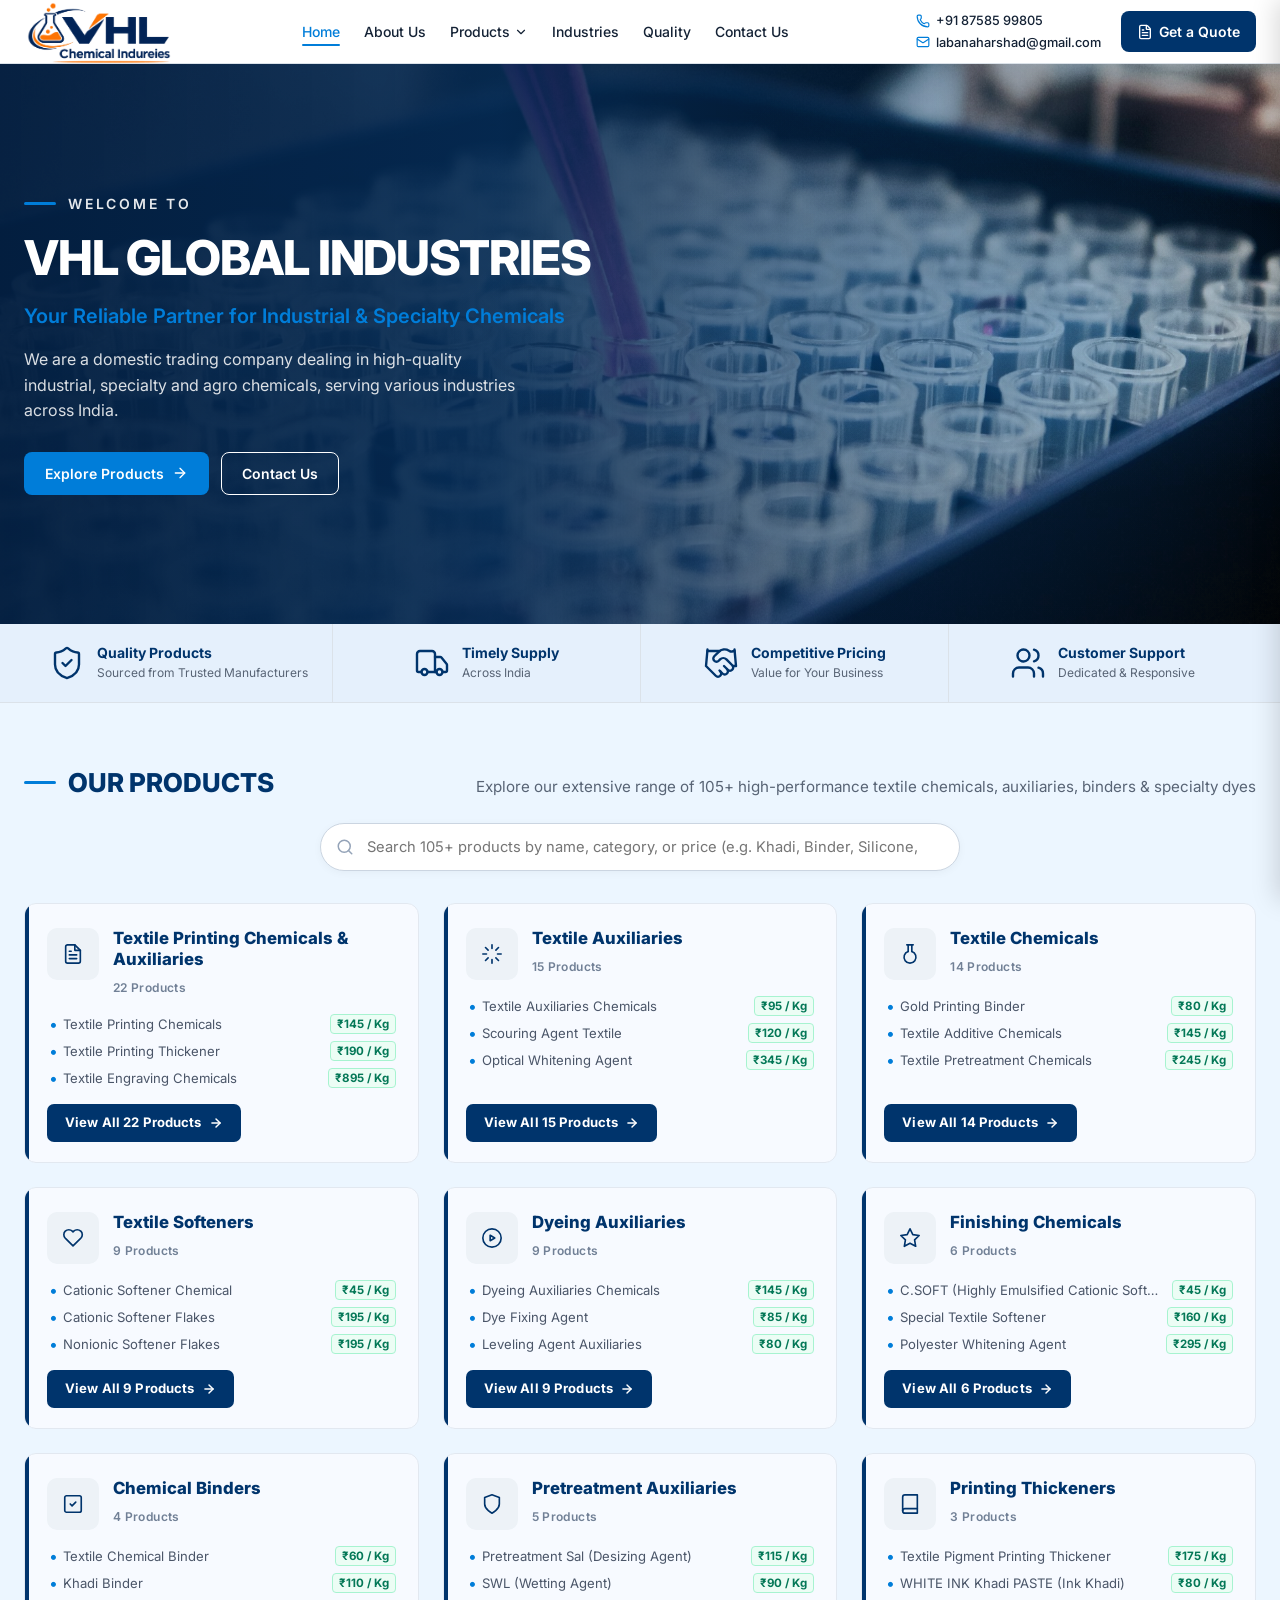
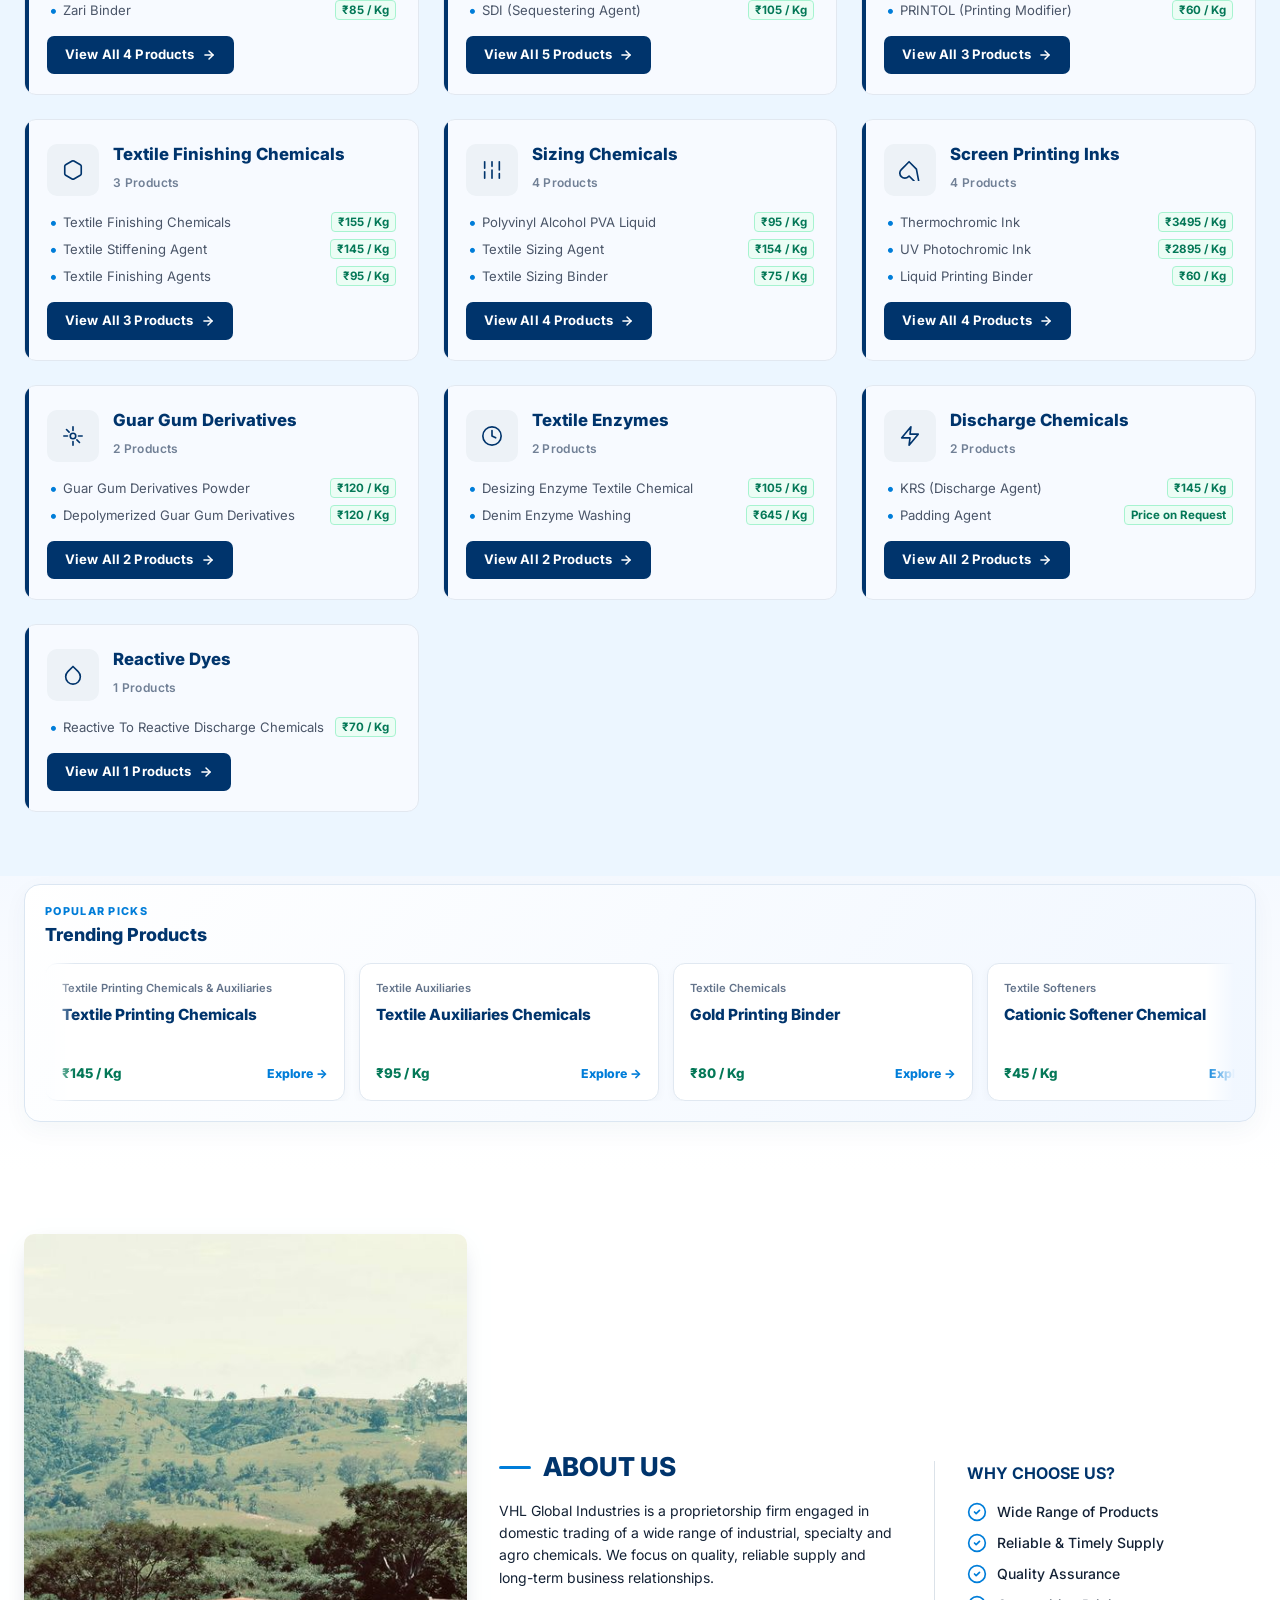
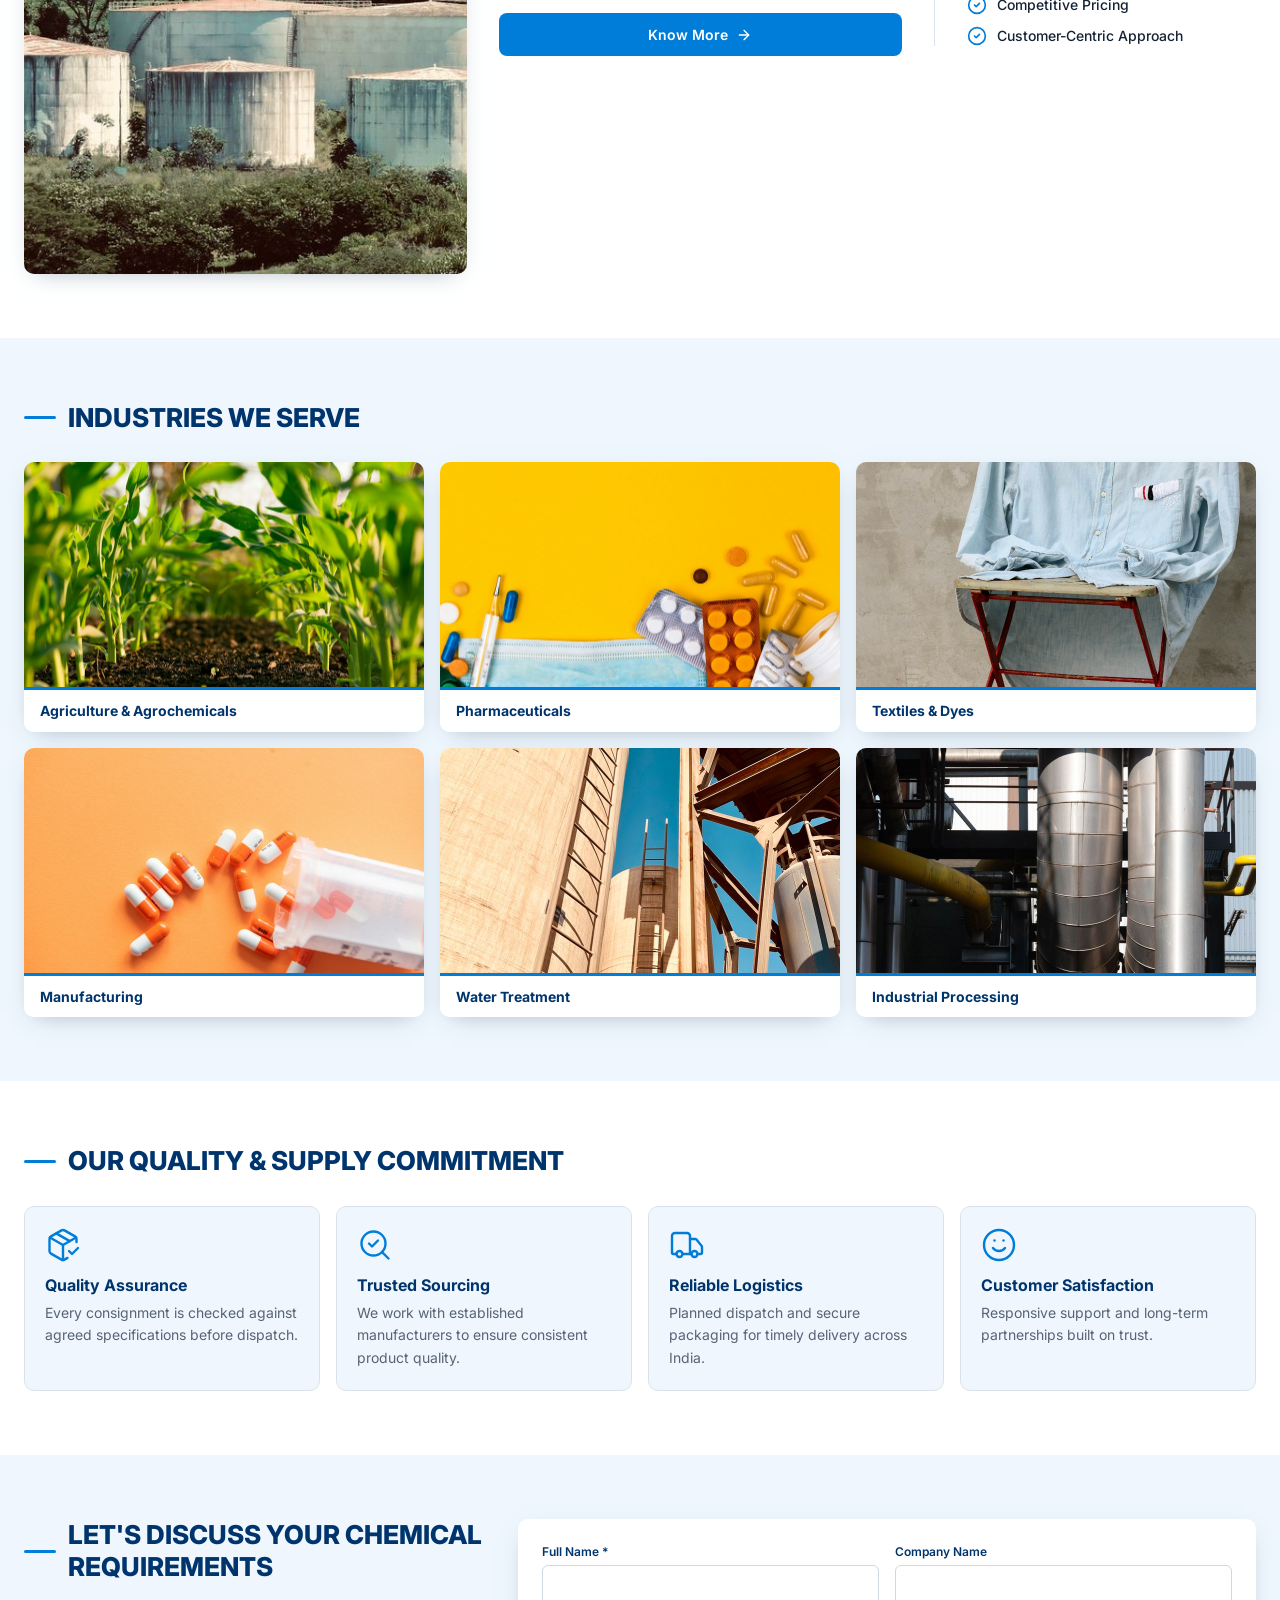
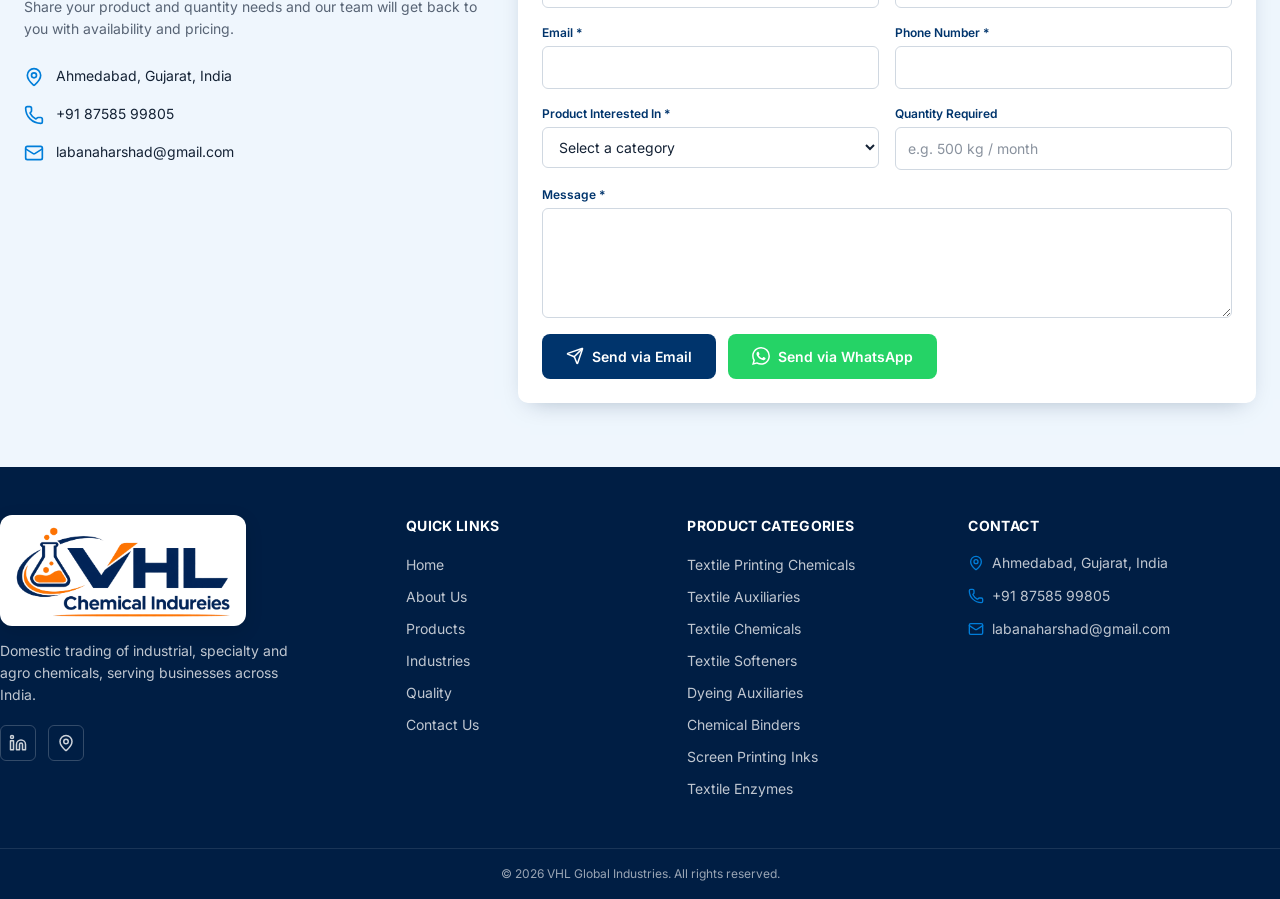
<file: index.html>
<!DOCTYPE html>
<html lang="en">
<head>
  <meta charset="UTF-8" />
  <meta name="viewport" content="width=device-width, initial-scale=1.0" />
  <title>VHL Global Industries | Industrial &amp; Specialty Chemicals Trader, Ahmedabad</title>
  <meta name="description" content="VHL Global Industries trades high-quality industrial, specialty and agro chemicals, supplying businesses across India from Ahmedabad, Gujarat." />
  <meta property="og:title" content="VHL Global Industries | Industrial &amp; Specialty Chemicals Trader, Ahmedabad" />
  <meta property="og:description" content="VHL Global Industries trades high-quality industrial, specialty and agro chemicals, supplying businesses across India from Ahmedabad, Gujarat." />
  <meta property="og:type" content="website" />
  <meta property="og:image" content="images/hero-bg.jpg" />
  <meta name="twitter:card" content="summary_large_image" />
  <meta name="twitter:title" content="VHL Global Industries | Industrial &amp; Specialty Chemicals Trader, Ahmedabad" />
  <meta name="twitter:description" content="VHL Global Industries trades high-quality industrial, specialty and agro chemicals, supplying businesses across India from Ahmedabad, Gujarat." />
  <meta name="twitter:image" content="images/hero-bg.jpg" />
  <link rel="icon" href="data:image/svg+xml,<svg xmlns='http://www.w3.org/2000/svg' viewBox='0 0 40 40'><circle cx='20' cy='20' r='18' fill='%23203a5c'/><path d='M4 20a16 16 0 0 0 32 0c-6 4-14 5-22 1-4-2-7-2-10-1Z' fill='%233b82f6'/></svg>" type="image/svg+xml" />
  <link rel="preconnect" href="https://fonts.googleapis.com" />
  <link rel="preconnect" href="https://fonts.gstatic.com" crossorigin />
  <link rel="stylesheet" href="https://fonts.googleapis.com/css2?family=Inter:wght@400;500;600;700;800&display=swap" />
  <link rel="stylesheet" href="css/styles.css" />
</head>
<body>

  <!-- ===== HEADER ===== -->
  <header class="site-header" id="site-header">
    <div class="container header-inner">
      <!-- Logo -->
      <a href="#home" class="logo-link" aria-label="VHL Chemical Industries home">
        <img src="images/vhl-chemical-industries-logo.png" class="logo-image" alt="VHL Chemical Industries" width="1385" height="585" />
      </a>

      <!-- Desktop Navigation -->
      <nav class="desktop-nav" aria-label="Main">
        <a href="#home" class="nav-link active">Home</a>
        <a href="#about" class="nav-link">About Us</a>
        <div class="products-dropdown">
          <a href="#products" class="nav-link dropdown-trigger">
            Products
            <svg xmlns="http://www.w3.org/2000/svg" width="14" height="14" viewBox="0 0 24 24" fill="none" stroke="currentColor" stroke-width="2" stroke-linecap="round" stroke-linejoin="round" class="chevron-icon" aria-hidden="true"><path d="m6 9 6 6 6-6"></path></svg>
          </a>
          <div class="dropdown-menu">
            <button class="dropdown-item" data-category="Textile Printing Chemicals &amp; Auxiliaries">Textile Printing Chemicals &amp; Auxiliaries</button>
            <button class="dropdown-item" data-category="Textile Auxiliaries">Textile Auxiliaries</button>
            <button class="dropdown-item" data-category="Textile Chemicals">Textile Chemicals</button>
            <button class="dropdown-item" data-category="Textile Softeners">Textile Softeners</button>
            <button class="dropdown-item" data-category="Dyeing Auxiliaries">Dyeing Auxiliaries</button>
            <button class="dropdown-item" data-category="Finishing Chemicals">Finishing Chemicals</button>
            <button class="dropdown-item" data-category="Chemical Binders">Chemical Binders</button>
            <button class="dropdown-item" data-category="Pretreatment Auxiliaries">Pretreatment Auxiliaries</button>
            <button class="dropdown-item" data-category="Printing Thickeners">Printing Thickeners</button>
            <button class="dropdown-item" data-category="Textile Finishing Chemicals">Textile Finishing Chemicals</button>
            <button class="dropdown-item" data-category="Sizing Chemicals">Sizing Chemicals</button>
            <button class="dropdown-item" data-category="Screen Printing Inks">Screen Printing Inks</button>
            <button class="dropdown-item" data-category="Guar Gum Derivatives">Guar Gum Derivatives</button>
            <button class="dropdown-item" data-category="Textile Enzymes">Textile Enzymes</button>
            <button class="dropdown-item" data-category="Discharge Chemicals">Discharge Chemicals</button>
            <button class="dropdown-item" data-category="Reactive Dyes">Reactive Dyes</button>
          </div>
        </div>
        <a href="#industries" class="nav-link">Industries</a>
        <a href="#quality" class="nav-link">Quality</a>
        <a href="#contact" class="nav-link">Contact Us</a>
      </nav>

      <!-- Header Contact Info (xl screens) -->
      <div class="header-contact">
        <div class="header-contact-info">
          <a href="tel:+918758599805" class="header-phone">
            <svg xmlns="http://www.w3.org/2000/svg" width="14" height="14" viewBox="0 0 24 24" fill="none" stroke="currentColor" stroke-width="2" stroke-linecap="round" stroke-linejoin="round" aria-hidden="true"><path d="M13.832 16.568a1 1 0 0 0 1.213-.303l.355-.465A2 2 0 0 1 17 15h3a2 2 0 0 1 2 2v3a2 2 0 0 1-2 2A18 18 0 0 1 2 4a2 2 0 0 1 2-2h3a2 2 0 0 1 2 2v3a2 2 0 0 1-.8 1.6l-.468.351a1 1 0 0 0-.292 1.233 14 14 0 0 0 6.392 6.384"></path></svg>
            +91 87585 99805
          </a>
          <a href="mailto:labanaharshad@gmail.com" class="header-email">
            <svg xmlns="http://www.w3.org/2000/svg" width="14" height="14" viewBox="0 0 24 24" fill="none" stroke="currentColor" stroke-width="2" stroke-linecap="round" stroke-linejoin="round" aria-hidden="true"><path d="m22 7-8.991 5.727a2 2 0 0 1-2.009 0L2 7"></path><rect x="2" y="4" width="20" height="16" rx="2"></rect></svg>
            labanaharshad@gmail.com
          </a>
        </div>
        <a href="#contact" class="header-cta">
          <svg xmlns="http://www.w3.org/2000/svg" width="16" height="16" viewBox="0 0 24 24" fill="none" stroke="currentColor" stroke-width="2" stroke-linecap="round" stroke-linejoin="round" aria-hidden="true"><path d="M6 22a2 2 0 0 1-2-2V4a2 2 0 0 1 2-2h8a2.4 2.4 0 0 1 1.704.706l3.588 3.588A2.4 2.4 0 0 1 20 8v12a2 2 0 0 1-2 2z"></path><path d="M14 2v5a1 1 0 0 0 1 1h5"></path><path d="M10 9H8"></path><path d="M16 13H8"></path><path d="M16 17H8"></path></svg>
          Get a Quote
        </a>
      </div>

      <!-- Get a Quote (phone and tablet) -->
      <a href="#contact" class="header-cta-mobile">Get a Quote</a>

      <!-- Mobile Menu Button -->
      <button class="mobile-menu-btn" aria-label="Open menu" aria-expanded="false">
        <svg xmlns="http://www.w3.org/2000/svg" width="24" height="24" viewBox="0 0 24 24" fill="none" stroke="currentColor" stroke-width="2" stroke-linecap="round" stroke-linejoin="round" aria-hidden="true"><path d="M4 5h16"></path><path d="M4 12h16"></path><path d="M4 19h16"></path></svg>
      </button>
    </div>
  </header>

  <!-- ===== MOBILE MENU ===== -->
  <div class="mobile-menu-overlay" aria-hidden="true"></div>
  <div class="mobile-menu" role="dialog" aria-label="Mobile navigation">
    <div class="mobile-menu-header">
      <a href="#home" class="logo-link" aria-label="VHL Chemical Industries home">
        <img src="images/vhl-chemical-industries-logo.png" class="logo-image" alt="VHL Chemical Industries" width="1385" height="585" />
      </a>
      <button class="mobile-menu-close" aria-label="Close menu">
        <svg xmlns="http://www.w3.org/2000/svg" width="24" height="24" viewBox="0 0 24 24" fill="none" stroke="currentColor" stroke-width="2" stroke-linecap="round" stroke-linejoin="round" aria-hidden="true"><path d="M18 6 6 18"></path><path d="m6 6 12 12"></path></svg>
      </button>
    </div>
    <nav class="mobile-nav">
      <a href="#home" class="mobile-nav-link">Home</a>
      <a href="#about" class="mobile-nav-link">About Us</a>
      <a href="#products" class="mobile-nav-link">Products</a>
      <a href="#industries" class="mobile-nav-link">Industries</a>
      <a href="#quality" class="mobile-nav-link">Quality</a>
      <a href="#contact" class="mobile-nav-link">Contact Us</a>
    </nav>
    <div class="mobile-menu-contact">
      <a href="tel:+918758599805" class="mobile-contact-link">
        <svg xmlns="http://www.w3.org/2000/svg" width="18" height="18" viewBox="0 0 24 24" fill="none" stroke="currentColor" stroke-width="2" stroke-linecap="round" stroke-linejoin="round" aria-hidden="true"><path d="M13.832 16.568a1 1 0 0 0 1.213-.303l.355-.465A2 2 0 0 1 17 15h3a2 2 0 0 1 2 2v3a2 2 0 0 1-2 2A18 18 0 0 1 2 4a2 2 0 0 1 2-2h3a2 2 0 0 1 2 2v3a2 2 0 0 1-.8 1.6l-.468.351a1 1 0 0 0-.292 1.233 14 14 0 0 0 6.392 6.384"></path></svg>
        +91 87585 99805
      </a>
      <a href="mailto:labanaharshad@gmail.com" class="mobile-contact-link">
        <svg xmlns="http://www.w3.org/2000/svg" width="18" height="18" viewBox="0 0 24 24" fill="none" stroke="currentColor" stroke-width="2" stroke-linecap="round" stroke-linejoin="round" aria-hidden="true"><path d="m22 7-8.991 5.727a2 2 0 0 1-2.009 0L2 7"></path><rect x="2" y="4" width="20" height="16" rx="2"></rect></svg>
        labanaharshad@gmail.com
      </a>
    </div>
  </div>

  <!-- ===== MAIN CONTENT ===== -->
  <main>

    <!-- ===== HERO SECTION ===== -->
    <section id="home" class="hero-section">
      <img src="images/hero-bg.jpg"
           alt="Chemistry flasks with blue, green and amber liquids in an industrial laboratory"
           class="hero-bg" width="1920" height="768" />
      <div class="hero-overlay" aria-hidden="true"></div>
      <div class="container hero-content">
        <div class="hero-text">
          <p class="hero-label animate-fade-up">
            <span class="accent-bar" aria-hidden="true"></span>
            WELCOME TO
          </p>
          <h1 class="hero-title animate-fade-up delay-100">VHL GLOBAL INDUSTRIES</h1>
          <p class="hero-subtitle animate-fade-up delay-200">Your Reliable Partner for Industrial &amp; Specialty Chemicals</p>
          <p class="hero-desc animate-fade-up delay-300">We are a domestic trading company dealing in high-quality industrial, specialty and agro chemicals, serving various industries across India.</p>
          <div class="hero-actions animate-fade-up delay-400">
            <a href="#products" class="btn-primary">
              Explore Products
              <svg xmlns="http://www.w3.org/2000/svg" width="16" height="16" viewBox="0 0 24 24" fill="none" stroke="currentColor" stroke-width="2" stroke-linecap="round" stroke-linejoin="round" aria-hidden="true"><path d="M5 12h14"></path><path d="m12 5 7 7-7 7"></path></svg>
            </a>
            <a href="#contact" class="btn-outline">Contact Us</a>
          </div>
        </div>
      </div>
    </section>

    <!-- ===== STRIP BAR ===== -->
    <section class="strip-bar" aria-label="Our advantages">
      <div class="container strip-grid">
        <div class="strip-item">
          <svg xmlns="http://www.w3.org/2000/svg" width="36" height="36" viewBox="0 0 24 24" fill="none" stroke="currentColor" stroke-width="1.6" stroke-linecap="round" stroke-linejoin="round" class="strip-icon" aria-hidden="true"><path d="M20 13c0 5-3.5 7.5-7.66 8.95a1 1 0 0 1-.67-.01C7.5 20.5 4 18 4 13V6a1 1 0 0 1 1-1c2 0 4.5-1.2 6.24-2.72a1.17 1.17 0 0 1 1.52 0C14.51 3.81 17 5 19 5a1 1 0 0 1 1 1z"></path><path d="m9 12 2 2 4-4"></path></svg>
          <div>
            <p class="strip-title">Quality Products</p>
            <p class="strip-desc">Sourced from Trusted Manufacturers</p>
          </div>
        </div>
        <div class="strip-item">
          <svg xmlns="http://www.w3.org/2000/svg" width="36" height="36" viewBox="0 0 24 24" fill="none" stroke="currentColor" stroke-width="1.6" stroke-linecap="round" stroke-linejoin="round" class="strip-icon" aria-hidden="true"><path d="M14 18V6a2 2 0 0 0-2-2H4a2 2 0 0 0-2 2v11a1 1 0 0 0 1 1h2"></path><path d="M15 18H9"></path><path d="M19 18h2a1 1 0 0 0 1-1v-3.65a1 1 0 0 0-.22-.624l-3.48-4.35A1 1 0 0 0 17.52 8H14"></path><circle cx="17" cy="18" r="2"></circle><circle cx="7" cy="18" r="2"></circle></svg>
          <div>
            <p class="strip-title">Timely Supply</p>
            <p class="strip-desc">Across India</p>
          </div>
        </div>
        <div class="strip-item">
          <svg xmlns="http://www.w3.org/2000/svg" width="36" height="36" viewBox="0 0 24 24" fill="none" stroke="currentColor" stroke-width="1.6" stroke-linecap="round" stroke-linejoin="round" class="strip-icon" aria-hidden="true"><path d="m11 17 2 2a1 1 0 1 0 3-3"></path><path d="m14 14 2.5 2.5a1 1 0 1 0 3-3l-3.88-3.88a3 3 0 0 0-4.24 0l-.88.88a1 1 0 1 1-3-3l2.81-2.81a5.79 5.79 0 0 1 7.06-.87l.47.28a2 2 0 0 0 1.42.25L21 4"></path><path d="m21 3 1 11h-2"></path><path d="M3 3 2 14l6.5 6.5a1 1 0 1 0 3-3"></path><path d="M3 4h8"></path></svg>
          <div>
            <p class="strip-title">Competitive Pricing</p>
            <p class="strip-desc">Value for Your Business</p>
          </div>
        </div>
        <div class="strip-item">
          <svg xmlns="http://www.w3.org/2000/svg" width="36" height="36" viewBox="0 0 24 24" fill="none" stroke="currentColor" stroke-width="1.6" stroke-linecap="round" stroke-linejoin="round" class="strip-icon" aria-hidden="true"><path d="M16 21v-2a4 4 0 0 0-4-4H6a4 4 0 0 0-4 4v2"></path><path d="M16 3.128a4 4 0 0 1 0 7.744"></path><path d="M22 21v-2a4 4 0 0 0-3-3.87"></path><circle cx="9" cy="7" r="4"></circle></svg>
          <div>
            <p class="strip-title">Customer Support</p>
            <p class="strip-desc">Dedicated &amp; Responsive</p>
          </div>
        </div>
      </div>
    </section>

    <!-- ===== PRODUCTS SECTION ===== -->
    <section id="products" class="products-section">
      <div class="container">

        <!-- Section Header -->
        <div class="section-header">
          <h2 class="section-title">
            <span class="accent-bar" aria-hidden="true"></span>
            OUR PRODUCTS
          </h2>
          <p class="prod-section-sub">Explore our extensive range of 105+ high-performance textile chemicals, auxiliaries, binders &amp; specialty dyes</p>
        </div>

        <!-- ── Live Product Search Bar ── -->
        <div class="prod-search-wrapper">
          <div class="prod-search-box">
            <svg class="prod-search-icon" xmlns="http://www.w3.org/2000/svg" width="18" height="18" viewBox="0 0 24 24" fill="none" stroke="currentColor" stroke-width="2" stroke-linecap="round" stroke-linejoin="round" aria-hidden="true"><circle cx="11" cy="11" r="8"></circle><line x1="21" y1="21" x2="16.65" y2="16.65"></line></svg>
            <input type="text" id="prod-search-input" class="prod-search-input" placeholder="Search 105+ products by name, category, or price (e.g. Khadi, Binder, Silicone, Enzyme)..." autocomplete="off" aria-label="Search products" />
            <button type="button" id="prod-search-clear" class="prod-search-clear" aria-label="Clear search" style="display:none;">&times;</button>
          </div>
          <div id="prod-search-stats" class="prod-search-stats" style="display:none;"></div>
        </div>

        <!-- ── Category Cards Grid ── -->
        <div id="cat-cards-grid" class="cat-cards-grid"></div>

        <!-- ── Category Tab Bar (desktop) ── -->
        <div class="prod-tabs" id="prod-tabs" role="tablist"></div>

        <!-- ── Product Cards Panel ── -->
        <div id="prod-panel" class="prod-panel" style="display:none;" aria-live="polite">

          <!-- Panel toolbar -->
          <div class="prod-panel-toolbar">
            <button id="prod-back-btn" class="prod-back-btn" type="button">
              <svg xmlns="http://www.w3.org/2000/svg" width="15" height="15" viewBox="0 0 24 24" fill="none" stroke="currentColor" stroke-width="2" stroke-linecap="round" stroke-linejoin="round" aria-hidden="true"><path d="m12 19-7-7 7-7"/><path d="M19 12H5"/></svg>
              All Categories
            </button>
            <div class="prod-panel-info">
              <h3 id="prod-panel-title" class="prod-panel-title"></h3>
              <p id="prod-panel-desc" class="prod-panel-desc"></p>
            </div>
            <div class="prod-panel-actions">
              <span id="prod-panel-count" class="prod-panel-badge"></span>
              <button id="prod-pdf-btn" class="prod-btn-pdf">
                <svg xmlns="http://www.w3.org/2000/svg" width="15" height="15" viewBox="0 0 24 24" fill="none" stroke="currentColor" stroke-width="2" stroke-linecap="round" stroke-linejoin="round"><path d="M15 2H6a2 2 0 0 0-2 2v16a2 2 0 0 0 2 2h12a2 2 0 0 0 2-2V7Z"/><path d="M14 2v4a2 2 0 0 0 2 2h4"/><path d="M10 9H8"/><path d="M16 13H8"/><path d="M16 17H8"/></svg>
                Download PDF
              </button>
              <button id="prod-enquire-btn" class="prod-btn-enquire">
                Enquire Now
                <svg xmlns="http://www.w3.org/2000/svg" width="13" height="13" viewBox="0 0 24 24" fill="none" stroke="currentColor" stroke-width="2.5" stroke-linecap="round" stroke-linejoin="round"><path d="M5 12h14"/><path d="m12 5 7 7-7 7"/></svg>
              </button>
            </div>
          </div>

          <!-- Product cards grid -->
          <div id="prod-cards-grid" class="prod-cards-grid"></div>

        </div>
        <!-- ── End Product Panel ── -->

      </div>
    </section>

    <!-- ===== TRENDING PRODUCTS ===== -->
    <section class="trending-section" aria-labelledby="trending-products-title">
      <div class="container">
        <div class="trending-products">
          <div class="trending-products-heading">
            <div>
              <p class="trending-eyebrow">POPULAR PICKS</p>
              <h2 id="trending-products-title">Trending Products</h2>
            </div>
          </div>
          <div id="trending-products-track" class="trending-products-track" role="region" aria-roledescription="carousel" aria-label="Trending products automatically scrolling"></div>
        </div>
      </div>
    </section>

    <!-- ===== ABOUT SECTION ===== -->
    <section id="about" class="about-section">
      <div class="container about-grid">
        <img src="images/about-facility.jpg"
             alt="Chemical processing facility with storage tanks and pipelines"
             loading="lazy" width="1024" height="640" class="about-image" />
        <div class="about-content">
          <h2 class="section-title">
            <span class="accent-bar" aria-hidden="true"></span>
            ABOUT US
          </h2>
          <p class="about-desc">VHL Global Industries is a proprietorship firm engaged in domestic trading of a wide range of industrial, specialty and agro chemicals. We focus on quality, reliable supply and long-term business relationships.</p>
          <a href="#quality" class="btn-primary">
            Know More
            <svg xmlns="http://www.w3.org/2000/svg" width="16" height="16" viewBox="0 0 24 24" fill="none" stroke="currentColor" stroke-width="2" stroke-linecap="round" stroke-linejoin="round" aria-hidden="true"><path d="M5 12h14"></path><path d="m12 5 7 7-7 7"></path></svg>
          </a>
        </div>
        <div class="about-sidebar">
          <h3 class="sidebar-title">WHY CHOOSE US?</h3>
          <ul class="why-list">
            <li class="why-item">
              <svg xmlns="http://www.w3.org/2000/svg" width="20" height="20" viewBox="0 0 24 24" fill="none" stroke="currentColor" stroke-width="2" stroke-linecap="round" stroke-linejoin="round" class="check-icon" aria-hidden="true"><circle cx="12" cy="12" r="10"></circle><path d="m9 12 2 2 4-4"></path></svg>
              Wide Range of Products
            </li>
            <li class="why-item">
              <svg xmlns="http://www.w3.org/2000/svg" width="20" height="20" viewBox="0 0 24 24" fill="none" stroke="currentColor" stroke-width="2" stroke-linecap="round" stroke-linejoin="round" class="check-icon" aria-hidden="true"><circle cx="12" cy="12" r="10"></circle><path d="m9 12 2 2 4-4"></path></svg>
              Reliable &amp; Timely Supply
            </li>
            <li class="why-item">
              <svg xmlns="http://www.w3.org/2000/svg" width="20" height="20" viewBox="0 0 24 24" fill="none" stroke="currentColor" stroke-width="2" stroke-linecap="round" stroke-linejoin="round" class="check-icon" aria-hidden="true"><circle cx="12" cy="12" r="10"></circle><path d="m9 12 2 2 4-4"></path></svg>
              Quality Assurance
            </li>
            <li class="why-item">
              <svg xmlns="http://www.w3.org/2000/svg" width="20" height="20" viewBox="0 0 24 24" fill="none" stroke="currentColor" stroke-width="2" stroke-linecap="round" stroke-linejoin="round" class="check-icon" aria-hidden="true"><circle cx="12" cy="12" r="10"></circle><path d="m9 12 2 2 4-4"></path></svg>
              Competitive Pricing
            </li>
            <li class="why-item">
              <svg xmlns="http://www.w3.org/2000/svg" width="20" height="20" viewBox="0 0 24 24" fill="none" stroke="currentColor" stroke-width="2" stroke-linecap="round" stroke-linejoin="round" class="check-icon" aria-hidden="true"><circle cx="12" cy="12" r="10"></circle><path d="m9 12 2 2 4-4"></path></svg>
              Customer-Centric Approach
            </li>
          </ul>
        </div>
      </div>
    </section>

    <!-- ===== INDUSTRIES SECTION ===== -->
    <section id="industries" class="industries-section">
      <div class="container">
        <h2 class="section-title">
          <span class="accent-bar" aria-hidden="true"></span>
          INDUSTRIES WE SERVE
        </h2>
        <div class="industries-grid">
          <div class="industry-card">
            <div class="industry-card-img">
              <img src="images/industry-agriculture.jpg"
                   alt="Agriculture and agrochemicals - crops being sprayed in a green field" loading="lazy" width="800" height="450" />
            </div>
            <p class="industry-card-name">Agriculture &amp; Agrochemicals</p>
          </div>
          <div class="industry-card">
            <div class="industry-card-img">
              <img src="images/industry-pharma.jpg"
                   alt="Pharmaceutical manufacturing and drug development laboratory" loading="lazy" width="800" height="450" />
            </div>
            <p class="industry-card-name">Pharmaceuticals</p>
          </div>
          <div class="industry-card">
            <div class="industry-card-img">
              <img src="images/industry-textiles.jpg"
                   alt="Textile manufacturing with colorful dyes and fabrics" loading="lazy" width="800" height="450" />
            </div>
            <p class="industry-card-name">Textiles &amp; Dyes</p>
          </div>
          <div class="industry-card">
            <div class="industry-card-img">
              <img src="images/industry-manufacturing.jpg"
                   alt="Manufacturing plant with industrial machinery and equipment" loading="lazy" width="800" height="450" />
            </div>
            <p class="industry-card-name">Manufacturing</p>
          </div>
          <div class="industry-card">
            <div class="industry-card-img">
              <img src="images/industry-water.jpg"
                   alt="Water treatment facility with purification systems" loading="lazy" width="800" height="450" />
            </div>
            <p class="industry-card-name">Water Treatment</p>
          </div>
          <div class="industry-card">
            <div class="industry-card-img">
              <img src="images/industry-processing.jpg"
                   alt="Industrial processing plant with chemical storage tanks" loading="lazy" width="800" height="450" />
            </div>
            <p class="industry-card-name">Industrial Processing</p>
          </div>
        </div>
      </div>
    </section>

    <!-- ===== QUALITY SECTION ===== -->
    <section id="quality" class="quality-section">
      <div class="container">
        <h2 class="section-title">
          <span class="accent-bar" aria-hidden="true"></span>
          OUR QUALITY &amp; SUPPLY COMMITMENT
        </h2>
        <div class="quality-grid">
          <div class="quality-card">
            <svg xmlns="http://www.w3.org/2000/svg" width="36" height="36" viewBox="0 0 24 24" fill="none" stroke="currentColor" stroke-width="1.6" stroke-linecap="round" stroke-linejoin="round" class="quality-icon" aria-hidden="true"><path d="m16 16 2 2 4-4"></path><path d="M21 10V8a2 2 0 0 0-1-1.73l-7-4a2 2 0 0 0-2 0l-7 4A2 2 0 0 0 3 8v8a2 2 0 0 0 1 1.73l7 4a2 2 0 0 0 2 0l2-1.14"></path><path d="m7.5 4.27 9 5.15"></path><polyline points="3.29 7 12 12 20.71 7"></polyline><line x1="12" x2="12" y1="22" y2="12"></line></svg>
            <h3 class="quality-title">Quality Assurance</h3>
            <p class="quality-desc">Every consignment is checked against agreed specifications before dispatch.</p>
          </div>
          <div class="quality-card">
            <svg xmlns="http://www.w3.org/2000/svg" width="36" height="36" viewBox="0 0 24 24" fill="none" stroke="currentColor" stroke-width="1.6" stroke-linecap="round" stroke-linejoin="round" class="quality-icon" aria-hidden="true"><path d="m8 11 2 2 4-4"></path><circle cx="11" cy="11" r="8"></circle><path d="m21 21-4.3-4.3"></path></svg>
            <h3 class="quality-title">Trusted Sourcing</h3>
            <p class="quality-desc">We work with established manufacturers to ensure consistent product quality.</p>
          </div>
          <div class="quality-card">
            <svg xmlns="http://www.w3.org/2000/svg" width="36" height="36" viewBox="0 0 24 24" fill="none" stroke="currentColor" stroke-width="1.6" stroke-linecap="round" stroke-linejoin="round" class="quality-icon" aria-hidden="true"><path d="M14 18V6a2 2 0 0 0-2-2H4a2 2 0 0 0-2 2v11a1 1 0 0 0 1 1h2"></path><path d="M15 18H9"></path><path d="M19 18h2a1 1 0 0 0 1-1v-3.65a1 1 0 0 0-.22-.624l-3.48-4.35A1 1 0 0 0 17.52 8H14"></path><circle cx="17" cy="18" r="2"></circle><circle cx="7" cy="18" r="2"></circle></svg>
            <h3 class="quality-title">Reliable Logistics</h3>
            <p class="quality-desc">Planned dispatch and secure packaging for timely delivery across India.</p>
          </div>
          <div class="quality-card">
            <svg xmlns="http://www.w3.org/2000/svg" width="36" height="36" viewBox="0 0 24 24" fill="none" stroke="currentColor" stroke-width="1.6" stroke-linecap="round" stroke-linejoin="round" class="quality-icon" aria-hidden="true"><circle cx="12" cy="12" r="10"></circle><path d="M8 14s1.5 2 4 2 4-2 4-2"></path><line x1="9" x2="9.01" y1="9" y2="9"></line><line x1="15" x2="15.01" y1="9" y2="9"></line></svg>
            <h3 class="quality-title">Customer Satisfaction</h3>
            <p class="quality-desc">Responsive support and long-term partnerships built on trust.</p>
          </div>
        </div>
      </div>
    </section>

    <!-- ===== CONTACT SECTION ===== -->
    <section id="contact" class="contact-section">
      <div class="container contact-grid">
        <!-- Contact Info -->
        <div class="contact-info">
          <h2 class="section-title">
            <span class="accent-bar" aria-hidden="true"></span>
            LET'S DISCUSS YOUR CHEMICAL REQUIREMENTS
          </h2>
          <p class="contact-desc">Share your product and quantity needs and our team will get back to you with availability and pricing.</p>
          <ul class="contact-list">
            <li class="contact-list-item">
              <svg xmlns="http://www.w3.org/2000/svg" width="20" height="20" viewBox="0 0 24 24" fill="none" stroke="currentColor" stroke-width="2" stroke-linecap="round" stroke-linejoin="round" class="contact-list-icon" aria-hidden="true"><path d="M20 10c0 4.993-5.539 10.193-7.399 11.799a1 1 0 0 1-1.202 0C9.539 20.193 4 14.993 4 10a8 8 0 0 1 16 0"></path><circle cx="12" cy="10" r="3"></circle></svg>
              Ahmedabad, Gujarat, India
            </li>
            <li class="contact-list-item">
              <svg xmlns="http://www.w3.org/2000/svg" width="20" height="20" viewBox="0 0 24 24" fill="none" stroke="currentColor" stroke-width="2" stroke-linecap="round" stroke-linejoin="round" class="contact-list-icon" aria-hidden="true"><path d="M13.832 16.568a1 1 0 0 0 1.213-.303l.355-.465A2 2 0 0 1 17 15h3a2 2 0 0 1 2 2v3a2 2 0 0 1-2 2A18 18 0 0 1 2 4a2 2 0 0 1 2-2h3a2 2 0 0 1 2 2v3a2 2 0 0 1-.8 1.6l-.468.351a1 1 0 0 0-.292 1.233 14 14 0 0 0 6.392 6.384"></path></svg>
              <a href="tel:+918758599805" class="contact-link">+91 87585 99805</a>
            </li>
            <li class="contact-list-item">
              <svg xmlns="http://www.w3.org/2000/svg" width="20" height="20" viewBox="0 0 24 24" fill="none" stroke="currentColor" stroke-width="2" stroke-linecap="round" stroke-linejoin="round" class="contact-list-icon" aria-hidden="true"><path d="m22 7-8.991 5.727a2 2 0 0 1-2.009 0L2 7"></path><rect x="2" y="4" width="20" height="16" rx="2"></rect></svg>
              <a href="mailto:labanaharshad@gmail.com" class="contact-link">labanaharshad@gmail.com</a>
            </li>
          </ul>
        </div>

        <!-- Contact Form -->
        <form id="inquiry-form" class="contact-form" novalidate>
          <div class="form-group">
            <label class="form-label" for="name">Full Name *</label>
            <input id="name" name="name" type="text" class="form-input" autocomplete="name" required />
            <span class="error-message">Please enter your full name</span>
          </div>
          <div class="form-group">
            <label class="form-label" for="company">Company Name</label>
            <input id="company" name="company" type="text" class="form-input" autocomplete="organization" />
          </div>
          <div class="form-group">
            <label class="form-label" for="email">Email *</label>
            <input id="email" name="email" type="email" class="form-input" autocomplete="email" required />
            <span class="error-message">Please enter a valid email address</span>
          </div>
          <div class="form-group">
            <label class="form-label" for="phone">Phone Number *</label>
            <input id="phone" name="phone" type="tel" class="form-input" autocomplete="tel" required />
            <span class="error-message">Please enter a valid phone number</span>
          </div>
          <div class="form-group">
            <label class="form-label" for="product">Product Interested In *</label>
            <select id="product" name="product" class="form-select" required>
              <option value="">Select a category</option>
              <option value="Textile Printing Chemicals &amp; Auxiliaries">Textile Printing Chemicals &amp; Auxiliaries</option>
              <option value="Textile Auxiliaries">Textile Auxiliaries</option>
              <option value="Textile Chemicals">Textile Chemicals</option>
              <option value="Textile Softeners">Textile Softeners</option>
              <option value="Dyeing Auxiliaries">Dyeing Auxiliaries</option>
              <option value="Finishing Chemicals">Finishing Chemicals</option>
              <option value="Chemical Binders">Chemical Binders</option>
              <option value="Pretreatment Auxiliaries">Pretreatment Auxiliaries</option>
              <option value="Printing Thickeners">Printing Thickeners</option>
              <option value="Textile Finishing Chemicals">Textile Finishing Chemicals</option>
              <option value="Sizing Chemicals">Sizing Chemicals</option>
              <option value="Screen Printing Inks">Screen Printing Inks</option>
              <option value="Guar Gum Derivatives">Guar Gum Derivatives</option>
              <option value="Textile Enzymes">Textile Enzymes</option>
              <option value="Discharge Chemicals">Discharge Chemicals</option>
              <option value="Reactive Dyes">Reactive Dyes</option>
            </select>
            <span class="error-message">Please select a product category</span>
          </div>
          <div class="form-group">
            <label class="form-label" for="quantity">Quantity Required</label>
            <input id="quantity" name="quantity" type="text" class="form-input" placeholder="e.g. 500 kg / month" />
          </div>
          <div class="form-group full-width">
            <label class="form-label" for="message">Message *</label>
            <textarea id="message" name="message" rows="4" class="form-textarea" required></textarea>
            <span class="error-message">Please enter your message</span>
          </div>
          <div class="form-actions full-width">
            <button type="submit" class="btn-submit">
              <svg xmlns="http://www.w3.org/2000/svg" width="16" height="16" viewBox="0 0 24 24" fill="none" stroke="currentColor" stroke-width="2" stroke-linecap="round" stroke-linejoin="round" aria-hidden="true"><path d="M14.536 21.686a.5.5 0 0 0 .937-.024l6.5-19a.496.496 0 0 0-.635-.635l-19 6.5a.5.5 0 0 0-.024.937l7.93 3.18a2 2 0 0 1 1.112 1.11z"></path><path d="m21.854 2.147-10.94 10.939"></path></svg>
              Send via Email
            </button>
            <button type="button" id="whatsapp-btn" class="btn-whatsapp">
              <svg xmlns="http://www.w3.org/2000/svg" width="18" height="18" viewBox="0 0 24 24" fill="currentColor" aria-hidden="true"><path d="M17.472 14.382c-.297-.149-1.758-.867-2.03-.967-.273-.099-.471-.148-.67.15-.197.297-.767.966-.94 1.164-.173.199-.347.223-.644.075-.297-.15-1.255-.463-2.39-1.475-.883-.788-1.48-1.761-1.653-2.059-.173-.297-.018-.458.13-.606.134-.133.298-.347.446-.52.149-.174.198-.298.298-.497.099-.198.05-.371-.025-.52-.075-.149-.669-1.612-.916-2.207-.242-.579-.487-.5-.669-.51-.173-.008-.371-.01-.57-.01-.198 0-.52.074-.792.372-.272.297-1.04 1.016-1.04 2.479 0 1.462 1.065 2.875 1.213 3.074.149.198 2.096 3.2 5.077 4.487.709.306 1.262.489 1.694.625.712.227 1.36.195 1.871.118.571-.085 1.758-.719 2.006-1.413.248-.694.248-1.289.173-1.413-.074-.124-.272-.198-.57-.347m-5.421 7.403h-.004a9.87 9.87 0 01-5.031-1.378l-.361-.214-3.741.982.998-3.648-.235-.374a9.86 9.86 0 01-1.51-5.26c.001-5.45 4.436-9.884 9.888-9.884 2.64 0 5.122 1.03 6.988 2.898a9.825 9.825 0 012.893 6.994c-.003 5.45-4.437 9.884-9.885 9.884m8.413-18.297A11.815 11.815 0 0012.05 0C5.495 0 .16 5.335.157 11.892c0 2.096.547 4.142 1.588 5.945L.057 24l6.305-1.654a11.882 11.882 0 005.683 1.448h.005c6.554 0 11.89-5.335 11.893-11.893a11.821 11.821 0 00-3.48-8.413z"/></svg>
              Send via WhatsApp
            </button>
          </div>
          <p id="email-open-status" class="email-open-status full-width" role="status" aria-live="polite" hidden>
            Opening your email app to send to
            <a href="mailto:labanaharshad@gmail.com">labanaharshad@gmail.com</a>.
            If it does not open, tap the email address.
          </p>
        </form>
      </div>
    </section>

  </main>

  <!-- ===== FOOTER ===== -->
  <footer class="site-footer">
    <div class="container footer-grid">
      <!-- Brand -->
      <div class="footer-brand">
        <a href="#home" class="logo-link" aria-label="VHL Chemical Industries home">
          <img src="images/vhl-chemical-industries-logo.png" class="logo-image" alt="VHL Chemical Industries" width="1385" height="585" />
        </a>
        <p class="footer-desc">Domestic trading of industrial, specialty and agro chemicals, serving businesses across India.</p>
        <div class="social-links">
          <a href="https://www.linkedin.com/" target="_blank" rel="noopener noreferrer" aria-label="LinkedIn" class="social-link">
            <svg xmlns="http://www.w3.org/2000/svg" width="16" height="16" viewBox="0 0 24 24" fill="none" stroke="currentColor" stroke-width="2" stroke-linecap="round" stroke-linejoin="round" aria-hidden="true"><path d="M16 8a6 6 0 0 1 6 6v7h-4v-7a2 2 0 0 0-2-2 2 2 0 0 0-2 2v7h-4v-7a6 6 0 0 1 6-6z"></path><rect width="4" height="12" x="2" y="9"></rect><circle cx="4" cy="4" r="2"></circle></svg>
          </a>
          <a href="https://www.google.com/maps/search/?api=1&query=Ahmedabad%2C+Gujarat%2C+India" target="_blank" rel="noopener noreferrer" aria-label="Google Maps" class="social-link">
            <svg xmlns="http://www.w3.org/2000/svg" width="16" height="16" viewBox="0 0 24 24" fill="none" stroke="currentColor" stroke-width="2" stroke-linecap="round" stroke-linejoin="round" aria-hidden="true"><path d="M20 10c0 4.993-5.539 10.193-7.399 11.799a1 1 0 0 1-1.202 0C9.539 20.193 4 14.993 4 10a8 8 0 0 1 16 0"></path><circle cx="12" cy="10" r="3"></circle></svg>
          </a>
        </div>
      </div>

      <!-- Quick Links -->
      <div>
        <h3 class="footer-heading">QUICK LINKS</h3>
        <ul class="footer-links">
          <li><a href="#home" class="footer-link">Home</a></li>
          <li><a href="#about" class="footer-link">About Us</a></li>
          <li><a href="#products" class="footer-link">Products</a></li>
          <li><a href="#industries" class="footer-link">Industries</a></li>
          <li><a href="#quality" class="footer-link">Quality</a></li>
          <li><a href="#contact" class="footer-link">Contact Us</a></li>
        </ul>
      </div>

      <!-- Product Categories -->
      <div>
        <h3 class="footer-heading">PRODUCT CATEGORIES</h3>
        <ul class="footer-links">
          <li><button class="footer-product-link" data-category="Textile Printing Chemicals &amp; Auxiliaries">Textile Printing Chemicals</button></li>
          <li><button class="footer-product-link" data-category="Textile Auxiliaries">Textile Auxiliaries</button></li>
          <li><button class="footer-product-link" data-category="Textile Chemicals">Textile Chemicals</button></li>
          <li><button class="footer-product-link" data-category="Textile Softeners">Textile Softeners</button></li>
          <li><button class="footer-product-link" data-category="Dyeing Auxiliaries">Dyeing Auxiliaries</button></li>
          <li><button class="footer-product-link" data-category="Chemical Binders">Chemical Binders</button></li>
          <li><button class="footer-product-link" data-category="Screen Printing Inks">Screen Printing Inks</button></li>
          <li><button class="footer-product-link" data-category="Textile Enzymes">Textile Enzymes</button></li>
        </ul>
      </div>

      <!-- Footer Contact -->
      <div>
        <h3 class="footer-heading">CONTACT</h3>
        <ul class="footer-contact-list">
          <li class="footer-contact-item">
            <svg xmlns="http://www.w3.org/2000/svg" width="16" height="16" viewBox="0 0 24 24" fill="none" stroke="currentColor" stroke-width="2" stroke-linecap="round" stroke-linejoin="round" class="footer-contact-icon" aria-hidden="true"><path d="M20 10c0 4.993-5.539 10.193-7.399 11.799a1 1 0 0 1-1.202 0C9.539 20.193 4 14.993 4 10a8 8 0 0 1 16 0"></path><circle cx="12" cy="10" r="3"></circle></svg>
            <a href="https://www.google.com/maps/search/?api=1&query=Ahmedabad%2C+Gujarat%2C+India" target="_blank" rel="noopener noreferrer" class="footer-link">Ahmedabad, Gujarat, India</a>
          </li>
          <li class="footer-contact-item">
            <svg xmlns="http://www.w3.org/2000/svg" width="16" height="16" viewBox="0 0 24 24" fill="none" stroke="currentColor" stroke-width="2" stroke-linecap="round" stroke-linejoin="round" class="footer-contact-icon" aria-hidden="true"><path d="M13.832 16.568a1 1 0 0 0 1.213-.303l.355-.465A2 2 0 0 1 17 15h3a2 2 0 0 1 2 2v3a2 2 0 0 1-2 2A18 18 0 0 1 2 4a2 2 0 0 1 2-2h3a2 2 0 0 1 2 2v3a2 2 0 0 1-.8 1.6l-.468.351a1 1 0 0 0-.292 1.233 14 14 0 0 0 6.392 6.384"></path></svg>
            <a href="tel:+918758599805" class="footer-link">+91 87585 99805</a>
          </li>
          <li class="footer-contact-item">
            <svg xmlns="http://www.w3.org/2000/svg" width="16" height="16" viewBox="0 0 24 24" fill="none" stroke="currentColor" stroke-width="2" stroke-linecap="round" stroke-linejoin="round" class="footer-contact-icon" aria-hidden="true"><path d="m22 7-8.991 5.727a2 2 0 0 1-2.009 0L2 7"></path><rect x="2" y="4" width="20" height="16" rx="2"></rect></svg>
            <a href="mailto:labanaharshad@gmail.com" class="footer-link">labanaharshad@gmail.com</a>
          </li>
        </ul>
      </div>
    </div>
    <div class="footer-bottom">
      <p>&copy; <span id="footer-year"></span> VHL Global Industries. All rights reserved.</p>
    </div>
  </footer>

  <!-- ===== SCROLL TO TOP ===== -->
  <button class="scroll-top" aria-label="Scroll to top">
    <svg xmlns="http://www.w3.org/2000/svg" width="20" height="20" viewBox="0 0 24 24" fill="none" stroke="currentColor" stroke-width="2" stroke-linecap="round" stroke-linejoin="round" aria-hidden="true"><path d="m18 15-6-6-6 6"></path></svg>
  </button>

  <!-- ===== MOBILE ENQUIRY BAR (visible when a product category is open) ===== -->
  <div id="mobile-enquire-bar" class="mobile-enquire-bar">
    <button id="mobile-enquire-btn" class="mobile-enquire-btn" type="button">
      Enquire Now
      <svg xmlns="http://www.w3.org/2000/svg" width="16" height="16" viewBox="0 0 24 24" fill="none" stroke="currentColor" stroke-width="2.5" stroke-linecap="round" stroke-linejoin="round" aria-hidden="true"><path d="M5 12h14"/><path d="m12 5 7 7-7 7"/></svg>
    </button>
  </div>

  <script src="js/main.js"></script>
  <!-- Product catalogue data & modal with PDF download -->
  <script src="js/products-data.js"></script>
  <script src="js/product-modal.js"></script>
</body>
</html>
</file>
<file: css/styles.css>
/* ==========================================================================
   VHL GLOBAL INDUSTRIES - OFFICIAL STYLESHEET
   Production-ready CSS for Industrial Chemicals Trading Website
   ========================================================================== */

/* --------------------------------------------------------------------------
   0. FONTS & DESIGN TOKENS
   -------------------------------------------------------------------------- */
@import url('https://fonts.googleapis.com/css2?family=Inter:wght@400;500;600;700;800&display=swap');

:root {
  --radius: 0.5rem;
  --navy: oklch(33% 0.11 255);
  --navy-deep: oklch(24% 0.08 255);
  --brand-green: oklch(58% 0.17 250);
  --brand-green-foreground: oklch(100% 0 0);
  --strip: oklch(95% 0.02 250);
  --background: oklch(100% 0 0);
  --foreground: oklch(25% 0.04 255);
  --card: oklch(100% 0 0);
  --card-foreground: oklch(25% 0.04 255);
  --popover: oklch(100% 0 0);
  --popover-foreground: oklch(25% 0.04 255);
  --primary: oklch(33% 0.11 255);
  --primary-foreground: oklch(100% 0 0);
  --secondary: oklch(96% 0.02 250);
  --secondary-foreground: oklch(33% 0.11 255);
  --muted: oklch(97% 0.012 250);
  --muted-foreground: oklch(50% 0.03 255);
  --accent: oklch(58% 0.17 250);
  --accent-foreground: oklch(100% 0 0);
  --destructive: oklch(57.7% 0.245 27.325);
  --border: oklch(91% 0.012 250);
  --input: oklch(88% 0.015 250);
  --ring: oklch(58% 0.17 250);
  --gradient-hero: linear-gradient(90deg, oklch(24% 0.08 255 / 0.97) 0%, oklch(28% 0.1 255 / 0.85) 38%, oklch(30% 0.1 255 / 0.2) 70%, transparent 100%);
  --gradient-card: linear-gradient(to top, oklch(22% 0.08 255 / 0.95) 0%, oklch(22% 0.08 255 / 0.4) 45%, transparent 75%);
  --shadow-card: 0 8px 24px -12px oklch(24% 0.08 255 / 0.35);
}

/* --------------------------------------------------------------------------
   1. CSS RESET & BASE STYLES
   -------------------------------------------------------------------------- */
*,
*::before,
*::after {
  box-sizing: border-box;
  margin: 0;
  padding: 0;
}

html {
  font-family: 'Inter', -apple-system, BlinkMacSystemFont, 'Segoe UI', Roboto, Helvetica, Arial, sans-serif;
  font-size: 16px;
  line-height: 1.5;
  scroll-behavior: smooth;
  scroll-padding-top: 64px;
  -webkit-text-size-adjust: 100%;
  -moz-text-size-adjust: 100%;
  text-size-adjust: 100%;
}

body {
  min-height: 100vh;
  background-color: var(--background);
  color: var(--foreground);
  font-family: inherit;
  font-weight: 400;
  line-height: inherit;
  -webkit-font-smoothing: antialiased;
  -moz-osx-font-smoothing: grayscale;
  text-rendering: optimizeLegibility;
  overflow-x: hidden;
}

body.overflow-hidden {
  overflow: hidden;
}

img,
picture,
video,
canvas,
svg {
  display: block;
  max-width: 100%;
}

input,
button,
textarea,
select {
  font: inherit;
  color: inherit;
}

button {
  background: none;
  border: none;
  cursor: pointer;
}

a {
  color: inherit;
  text-decoration: none;
}

ul,
ol {
  list-style: none;
}

h1,
h2,
h3,
h4,
h5,
h6 {
  overflow-wrap: break-word;
  color: var(--navy);
  font-weight: 700;
}

p {
  overflow-wrap: break-word;
}

/* --------------------------------------------------------------------------
   2. TYPOGRAPHY & UTILITIES
   -------------------------------------------------------------------------- */
.text-10 { font-size: 10px; }
.text-xs { font-size: 0.75rem; line-height: 1rem; }
.text-sm { font-size: 0.875rem; line-height: 1.25rem; }
.text-base { font-size: 1rem; line-height: 1.5rem; }
.text-lg { font-size: 1.125rem; line-height: 1.75rem; }
.text-xl { font-size: 1.25rem; line-height: 1.75rem; }
.text-2xl { font-size: 1.5rem; line-height: 2rem; }
.text-3xl { font-size: 1.875rem; line-height: 2.25rem; }
.text-4xl { font-size: 2.25rem; line-height: 2.5rem; }
.text-5xl { font-size: 3rem; line-height: 1; }

.font-normal { font-weight: 400; }
.font-medium { font-weight: 500; }
.font-semibold { font-weight: 600; }
.font-bold { font-weight: 700; }
.font-extrabold { font-weight: 800; }

.tracking-tighter { letter-spacing: -0.05em; }
.tracking-tight { letter-spacing: -0.025em; }
.tracking-normal { letter-spacing: 0em; }
.tracking-wide { letter-spacing: 0.025em; }
.tracking-wider { letter-spacing: 0.05em; }
.tracking-widest { letter-spacing: 0.18em; }

.leading-none { line-height: 1; }
.leading-tight { line-height: 1.25; }
.leading-snug { line-height: 1.375; }
.leading-normal { line-height: 1.5; }
.leading-relaxed { line-height: 1.625; }
.leading-loose { line-height: 2; }

/* --------------------------------------------------------------------------
   3. GENERAL LAYOUT & COMMON COMPONENTS
   -------------------------------------------------------------------------- */
.container {
  width: 100%;
  max-width: 1280px;
  margin-left: auto;
  margin-right: auto;
  padding-left: 16px;
  padding-right: 16px;
}

@media (min-width: 640px) {
  .container {
    padding-left: 20px;
    padding-right: 20px;
  }
}

@media (min-width: 1024px) {
  .container {
    padding-left: 24px;
    padding-right: 24px;
  }
}

.sr-only {
  position: absolute;
  width: 1px;
  height: 1px;
  padding: 0;
  margin: -1px;
  overflow: hidden;
  clip: rect(0, 0, 0, 0);
  white-space: nowrap;
  border-width: 0;
}

/* Section Header & Title Bar */
.section-header {
  display: flex;
  flex-wrap: wrap;
  align-items: flex-end;
  justify-content: space-between;
  gap: 12px;
}

.section-title {
  display: flex;
  align-items: center;
  gap: 12px;
  font-size: 1.125rem;
  font-weight: 800;
  color: var(--navy);
  line-height: 1.25;
}

@media (min-width: 480px) {
  .section-title {
    font-size: 1.25rem;
  }
}

@media (min-width: 768px) {
  .section-title {
    font-size: 1.5rem;
  }
}

@media (min-width: 1024px) {
  .section-title {
    font-size: 1.625rem;
  }
}

.accent-bar {
  display: inline-block;
  width: 32px;
  height: 3px;
  background-color: var(--brand-green);
  border-radius: 2px;
  flex-shrink: 0;
}

.view-all-link {
  font-size: 0.875rem;
  font-weight: 600;
  color: var(--navy);
  display: inline-flex;
  align-items: center;
  gap: 4px;
  transition: color 0.2s ease, transform 0.2s ease;
}

.view-all-link:hover,
.view-all-link:focus-visible {
  color: var(--brand-green);
}

.view-all-link svg {
  transition: transform 0.2s ease;
}

.view-all-link:hover svg {
  transform: translateX(4px);
}

/* Buttons */
.btn-primary {
  display: inline-flex;
  align-items: center;
  justify-content: center;
  gap: 8px;
  background-color: var(--brand-green);
  color: var(--brand-green-foreground);
  padding: 10px 20px;
  border-radius: var(--radius);
  font-weight: 600;
  font-size: 0.875rem;
  text-decoration: none;
  border: 1px solid transparent;
  cursor: pointer;
  transition: filter 0.2s ease, transform 0.15s ease;
}

.btn-primary:hover,
.btn-primary:focus-visible {
  filter: brightness(110%);
}

.btn-primary:active {
  transform: translateY(1px);
}

.btn-outline {
  display: inline-flex;
  align-items: center;
  justify-content: center;
  gap: 8px;
  border: 1px solid #ffffff;
  color: #ffffff;
  background-color: transparent;
  padding: 10px 20px;
  border-radius: var(--radius);
  font-weight: 600;
  font-size: 0.875rem;
  text-decoration: none;
  cursor: pointer;
  transition: background-color 0.2s ease, color 0.2s ease, transform 0.15s ease;
}

.btn-outline:hover,
.btn-outline:focus-visible {
  background-color: #ffffff;
  color: var(--navy);
}

.btn-outline:active {
  transform: translateY(1px);
}

/* --------------------------------------------------------------------------
   3B. SCROLL ANIMATION SYSTEM
   -------------------------------------------------------------------------- */
@keyframes fadeUp {
  from {
    opacity: 0;
    transform: translateY(40px);
  }
  to {
    opacity: 1;
    transform: translateY(0);
  }
}

@keyframes fadeDown {
  from {
    opacity: 0;
    transform: translateY(-30px);
  }
  to {
    opacity: 1;
    transform: translateY(0);
  }
}

@keyframes fadeLeft {
  from {
    opacity: 0;
    transform: translateX(-50px);
  }
  to {
    opacity: 1;
    transform: translateX(0);
  }
}

@keyframes fadeRight {
  from {
    opacity: 0;
    transform: translateX(50px);
  }
  to {
    opacity: 1;
    transform: translateX(0);
  }
}

@keyframes scaleIn {
  from {
    opacity: 0;
    transform: scale(0.9);
  }
  to {
    opacity: 1;
    transform: scale(1);
  }
}

@keyframes fadeIn {
  from {
    opacity: 0;
  }
  to {
    opacity: 1;
  }
}

@keyframes slideUp {
  from {
    opacity: 0;
    transform: translateY(60px);
  }
  to {
    opacity: 1;
    transform: translateY(0);
  }
}

@keyframes rotateIn {
  from {
    opacity: 0;
    transform: rotate(-5deg) scale(0.95);
  }
  to {
    opacity: 1;
    transform: rotate(0) scale(1);
  }
}

/* Reveal base - elements start hidden */
.reveal {
  opacity: 0;
}

/* When activated by IntersectionObserver */
.reveal.active {
  animation-fill-mode: both;
  animation-timing-function: cubic-bezier(0.22, 1, 0.36, 1);
}

/* Animation types */
.reveal.active[data-animation="fade-up"] {
  animation-name: fadeUp;
}

.reveal.active[data-animation="fade-down"] {
  animation-name: fadeDown;
}

.reveal.active[data-animation="fade-left"] {
  animation-name: fadeLeft;
}

.reveal.active[data-animation="fade-right"] {
  animation-name: fadeRight;
}

.reveal.active[data-animation="scale-in"] {
  animation-name: scaleIn;
}

.reveal.active[data-animation="fade-in"] {
  animation-name: fadeIn;
}

.reveal.active[data-animation="slide-up"] {
  animation-name: slideUp;
}

.reveal.active[data-animation="rotate-in"] {
  animation-name: rotateIn;
}

/* Default duration */
.reveal.active {
  animation-duration: 0.7s;
}

/* Duration variants */
.reveal.active[data-duration="fast"] {
  animation-duration: 0.4s;
}

.reveal.active[data-duration="slow"] {
  animation-duration: 1s;
}

.reveal.active[data-duration="slower"] {
  animation-duration: 1.3s;
}

/* Old animation class - keep for hero */
@keyframes fade-up {
  0% {
    opacity: 0;
    transform: translateY(14px);
  }
  100% {
    opacity: 1;
    transform: none;
  }
}

.animate-fade-up {
  animation: fade-up 0.7s ease-out both;
}

.delay-100 { animation-delay: 100ms; }
.delay-200 { animation-delay: 200ms; }
.delay-300 { animation-delay: 300ms; }
.delay-400 { animation-delay: 400ms; }
.delay-500 { animation-delay: 500ms; }

/* --------------------------------------------------------------------------
   4. HEADER (.site-header)
   -------------------------------------------------------------------------- */
.site-header {
  position: sticky;
  top: 0;
  z-index: 50;
  height: 64px;
  border-bottom: 1px solid var(--border);
  background-color: oklch(100% 0 0 / 0.95);
  backdrop-filter: blur(8px);
  -webkit-backdrop-filter: blur(8px);
  display: flex;
  align-items: center;
  transition: height 0.3s ease, box-shadow 0.3s ease, background-color 0.3s ease, border-color 0.3s ease;
}

.site-header.scrolled {
  height: 58px;
  box-shadow: 0 2px 20px rgba(0, 0, 0, 0.08);
  background-color: oklch(100% 0 0 / 0.98);
  border-color: rgba(203,213,225,0.75);
}

.header-inner {
  display: flex;
  align-items: center;
  justify-content: space-between;
  height: 100%;
}

/* Logo */
.logo-link {
  display: flex;
  align-items: center;
  gap: 0;
  text-decoration: none;
  user-select: none;
  flex-shrink: 0;
}

.logo-image {
  display: block;
  width: 150px;
  height: auto;
  max-height: 62px;
  object-fit: contain;
  flex-shrink: 0;
  transition: max-height 0.25s ease;
}
.site-header.scrolled .logo-image { max-height: 54px; }

.logo-icon {
  width: 32px;
  height: 32px;
  flex-shrink: 0;
  color: var(--navy);
}

@media (min-width: 480px) {
  .logo-icon {
    width: 36px;
    height: 36px;
  }
}

.logo-text {
  display: flex;
  flex-direction: column;
}

.logo-text .logo-title {
  font-size: 1rem;
  font-weight: 800;
  color: var(--navy);
  line-height: 1.15;
  letter-spacing: -0.02em;
}

@media (min-width: 480px) {
  .logo-text .logo-title {
    font-size: 1.125rem;
  }
}

.logo-text .logo-subtitle {
  font-size: 9px;
  font-weight: 600;
  letter-spacing: 0.18em;
  text-transform: uppercase;
  color: var(--brand-green);
  line-height: 1.2;
}

@media (min-width: 480px) {
  .logo-text .logo-subtitle {
    font-size: 10px;
  }
}

/* Desktop Navigation */
.desktop-nav {
  display: none;
  align-items: center;
  gap: 20px;
  list-style: none;
  margin: 0;
  padding: 0;
}

@media (min-width: 1024px) {
  .desktop-nav {
    display: flex;
  }
}

@media (min-width: 1200px) {
  .desktop-nav {
    gap: 24px;
  }
}

.nav-item {
  position: relative;
  display: flex;
  align-items: center;
}

.nav-link {
  font-size: 0.875rem;
  font-weight: 500;
  color: var(--foreground);
  text-decoration: none;
  transition: color 0.2s ease;
  display: inline-flex;
  align-items: center;
  gap: 4px;
  padding: 8px 0;
  position: relative;
}

.nav-link::after {
  content: '';
  position: absolute;
  bottom: 4px;
  left: 0;
  width: 0;
  height: 2px;
  background-color: var(--brand-green);
  border-radius: 1px;
  transition: width 0.3s ease;
}

.nav-link:hover::after,
.nav-link:focus-visible::after,
.nav-link.active::after {
  width: 100%;
}

.nav-link:hover,
.nav-link:focus-visible,
.nav-link.active {
  color: var(--brand-green);
}

.nav-link svg {
  transition: transform 0.2s ease;
}

.products-dropdown:hover .nav-link svg,
.products-dropdown:focus-within .nav-link svg {
  transform: rotate(180deg);
}

/* Products Dropdown */
.products-dropdown {
  position: relative;
}

.dropdown-menu {
  position: absolute;
  top: 100%;
  left: 0;
  width: 320px;
  max-height: 420px;
  overflow-y: auto;
  background-color: var(--popover);
  border: 1px solid var(--border);
  border-radius: var(--radius);
  box-shadow: var(--shadow-card);
  opacity: 0;
  visibility: hidden;
  transform: translateY(8px);
  transition: opacity 0.2s ease, transform 0.2s ease, visibility 0.2s ease;
  z-index: 60;
  padding: 8px 0;
  margin: 0;
  list-style: none;
  scrollbar-width: thin;
  scrollbar-color: #cbd5e1 transparent;
  pointer-events: none;
}
.dropdown-menu::-webkit-scrollbar {
  width: 6px;
}
.dropdown-menu::-webkit-scrollbar-thumb {
  background: #cbd5e1;
  border-radius: 4px;
}

.products-dropdown:hover .dropdown-menu,
.products-dropdown:focus-within .dropdown-menu {
  opacity: 1;
  visibility: visible;
  transform: translateY(0);
  pointer-events: auto;
}

.dropdown-item {
  display: block;
  width: 100%;
  padding: 8px 16px;
  text-align: left;
  font-size: 0.875rem;
  font-weight: 500;
  color: var(--foreground);
  text-decoration: none;
  transition: background-color 0.15s ease, color 0.15s ease;
}

.dropdown-item:hover,
.dropdown-item:focus-visible {
  background-color: var(--secondary);
  color: var(--navy);
}

/* Header Contact & CTA */
.header-contact {
  display: none;
  align-items: center;
  gap: 20px;
}

@media (min-width: 1280px) {
  .header-contact {
    display: flex;
  }
}

.header-contact-info {
  display: flex;
  flex-direction: column;
  gap: 2px;
}

.header-phone,
.header-email {
  display: flex;
  align-items: center;
  gap: 6px;
  font-size: 0.8rem;
  font-weight: 500;
  color: var(--foreground);
  transition: color 0.2s ease;
}

.header-phone svg,
.header-email svg {
  color: var(--brand-green);
  flex-shrink: 0;
}

.header-phone:hover,
.header-email:hover {
  color: var(--brand-green);
}

.header-cta {
  display: inline-flex;
  align-items: center;
  justify-content: center;
  gap: 6px;
  background-color: var(--navy);
  color: var(--primary-foreground);
  padding: 10px 16px;
  border-radius: var(--radius);
  font-weight: 600;
  font-size: 0.875rem;
  text-decoration: none;
  transition: background-color 0.2s ease, transform 0.15s ease;
  white-space: nowrap;
}

.header-cta:hover,
.header-cta:focus-visible {
  background-color: var(--navy-deep);
}

.header-cta:active {
  transform: translateY(1px);
}

/* Mobile CTA */
.header-cta-mobile {
  display: inline-flex;
  align-items: center;
  justify-content: center;
  background-color: var(--navy);
  color: var(--primary-foreground);
  padding: 8px 12px;
  border-radius: var(--radius);
  font-weight: 600;
  font-size: 0.8rem;
  text-decoration: none;
  white-space: nowrap;
  transition: background-color 0.2s ease, transform 0.2s ease, box-shadow 0.2s ease;
}

@media (min-width: 1280px) {
  .header-cta-mobile {
    display: none;
  }
}

.header-cta-mobile:hover {
  background-color: var(--navy-deep);
  transform: translateY(-1px);
  box-shadow: 0 5px 14px rgba(32,58,92,0.18);
}

/* Mobile Menu Button */
.mobile-menu-btn {
  display: inline-flex;
  align-items: center;
  justify-content: center;
  padding: 8px;
  color: var(--navy);
  border-radius: var(--radius);
  cursor: pointer;
  transition: background-color 0.2s ease;
}

.mobile-menu-btn:hover {
  background-color: var(--secondary);
}

.mobile-menu-btn svg {
  width: 24px;
  height: 24px;
}

@media (min-width: 1024px) {
  .mobile-menu-btn {
    display: none;
  }
}

/* --------------------------------------------------------------------------
   5. MOBILE MENU & OVERLAY
   -------------------------------------------------------------------------- */
.mobile-menu-overlay {
  position: fixed;
  inset: 0;
  background-color: rgba(0, 0, 0, 0.5);
  z-index: 99;
  opacity: 0;
  visibility: hidden;
  transition: opacity 0.3s ease, visibility 0.3s ease;
  pointer-events: none;
}

.mobile-menu-overlay.active {
  opacity: 1;
  visibility: visible;
  pointer-events: auto;
}

.mobile-menu {
  position: fixed;
  inset: 0;
  z-index: 100;
  background-color: #ffffff;
  transform: translateX(100%);
  transition: transform 0.3s cubic-bezier(0.16, 1, 0.3, 1);
  display: flex;
  flex-direction: column;
  overflow-y: auto;
  box-shadow: -4px 0 24px rgba(0, 0, 0, 0.15);
}

@media (min-width: 480px) {
  .mobile-menu {
    left: 30%;
  }
}

.mobile-menu.active {
  transform: translateX(0);
}

.mobile-menu-header {
  display: flex;
  align-items: center;
  justify-content: space-between;
  padding: 16px 20px;
  border-bottom: 1px solid var(--border);
  height: 64px;
}

.mobile-menu-close {
  display: inline-flex;
  align-items: center;
  justify-content: center;
  padding: 8px;
  color: var(--navy);
  border-radius: var(--radius);
  cursor: pointer;
}

.mobile-menu-close:hover {
  background-color: var(--secondary);
}

.mobile-menu-close svg {
  width: 24px;
  height: 24px;
}

.mobile-nav {
  padding: 24px 20px;
  display: flex;
  flex-direction: column;
  gap: 4px;
  flex: 1;
}

.mobile-nav-link {
  display: flex;
  align-items: center;
  justify-content: space-between;
  padding: 12px 0;
  font-size: 1rem;
  font-weight: 600;
  color: var(--foreground);
  text-decoration: none;
  border-bottom: 1px solid var(--border);
  transition: color 0.2s ease, padding-left 0.2s ease;
  opacity: 0;
  transform: translateX(-10px);
  transition: color 0.2s ease, padding-left 0.2s ease, opacity 0.24s ease, transform 0.24s ease;
}

.mobile-menu.active .mobile-nav-link {
  opacity: 1;
  transform: translateX(0);
}
.mobile-menu.active .mobile-nav-link:nth-child(1) { transition-delay: 35ms; }
.mobile-menu.active .mobile-nav-link:nth-child(2) { transition-delay: 70ms; }
.mobile-menu.active .mobile-nav-link:nth-child(3) { transition-delay: 105ms; }
.mobile-menu.active .mobile-nav-link:nth-child(4) { transition-delay: 140ms; }
.mobile-menu.active .mobile-nav-link:nth-child(5) { transition-delay: 175ms; }
.mobile-menu.active .mobile-nav-link:nth-child(6) { transition-delay: 210ms; }
}

.mobile-nav-link:hover,
.mobile-nav-link.active {
  color: var(--brand-green);
  padding-left: 8px;
}

.mobile-menu-contact {
  margin-top: auto;
  padding: 20px;
  border-top: 1px solid var(--border);
  display: flex;
  flex-direction: column;
  gap: 16px;
}

.mobile-contact-link {
  display: flex;
  align-items: center;
  gap: 12px;
  font-size: 0.875rem;
  color: var(--foreground);
  text-decoration: none;
  transition: color 0.2s ease;
}

.mobile-contact-link:hover {
  color: var(--brand-green);
}

.mobile-contact-link svg {
  width: 18px;
  height: 18px;
  color: var(--brand-green);
  flex-shrink: 0;
}

/* --------------------------------------------------------------------------
   6. HERO SECTION (#home)
   -------------------------------------------------------------------------- */
#home,
.hero-section {
  position: relative;
  overflow: hidden;
  background-color: var(--navy-deep);
  min-height: 300px;
  display: flex;
  align-items: center;
}

@media (min-width: 480px) {
  #home,
  .hero-section {
    min-height: 360px;
  }
}

@media (min-width: 768px) {
  #home,
  .hero-section {
    min-height: 480px;
  }
}

@media (min-width: 1024px) {
  #home,
  .hero-section {
    min-height: 560px;
  }
}

@media (min-width: 1400px) {
  #home,
  .hero-section {
    min-height: 620px;
  }
}

.hero-bg {
  position: absolute;
  inset: 0;
  width: 100%;
  height: 100%;
  object-fit: cover;
  object-position: right;
  z-index: 1;
  transform: scale(1.02);
  transform-origin: center center;
  animation: heroBackdropDrift 22s ease-in-out infinite alternate;
  will-change: transform;
}

@keyframes heroBackdropDrift {
  from { transform: scale(1.02) translateX(0); }
  to { transform: scale(1.08) translateX(-0.6%); }
}

.hero-overlay {
  position: absolute;
  inset: 0;
  background:
    radial-gradient(ellipse at 78% 48%, rgba(17, 113, 193, 0.12), transparent 40%),
    linear-gradient(90deg, rgba(3, 31, 65, 0.97) 0%, rgba(5, 43, 84, 0.92) 39%, rgba(5, 43, 84, 0.48) 72%, rgba(3, 22, 45, 0.16) 100%);
  z-index: 2;
}

.hero-overlay::after {
  content: "";
  position: absolute;
  inset: -24% -8% -24% 42%;
  background: radial-gradient(ellipse at 62% 50%, rgba(28, 140, 224, 0.2), transparent 58%);
  opacity: 0.65;
  animation: heroLightDrift 14s ease-in-out infinite alternate;
  pointer-events: none;
}

@keyframes heroLightDrift {
  from { transform: translate3d(-2%, 0, 0) scale(0.96); opacity: 0.4; }
  to { transform: translate3d(2%, 1%, 0) scale(1.04); opacity: 0.8; }
}

@media (max-width: 767px) {
  .hero-overlay {
    background: linear-gradient(180deg, rgba(3, 31, 65, 0.9), rgba(5, 43, 84, 0.84) 58%, rgba(3, 22, 45, 0.74));
  }
}

.hero-content {
  position: relative;
  z-index: 3;
  width: 100%;
  padding-top: 36px;
  padding-bottom: 36px;
}

@media (min-width: 480px) {
  .hero-content {
    padding-top: 48px;
    padding-bottom: 48px;
  }
}

@media (min-width: 768px) {
  .hero-content {
    padding-top: 72px;
    padding-bottom: 72px;
  }
}

@media (min-width: 1024px) {
  .hero-content {
    padding-top: 96px;
    padding-bottom: 96px;
  }
}

.hero-text {
  max-width: 600px;
}

.hero-label {
  font-size: 0.75rem;
  font-weight: 600;
  letter-spacing: 0.2em;
  text-transform: uppercase;
  color: rgba(255, 255, 255, 0.9);
  display: flex;
  align-items: center;
  gap: 12px;
  margin-bottom: 12px;
}

@media (min-width: 768px) {
  .hero-label {
    font-size: 0.875rem;
    margin-bottom: 16px;
  }
}

.hero-title {
  font-size: 1.5rem;
  font-weight: 800;
  color: #ffffff;
  line-height: 1.15;
  margin-bottom: 12px;
  letter-spacing: -0.025em;
}

@media (min-width: 480px) {
  .hero-title {
    font-size: 1.875rem;
  }
}

@media (min-width: 768px) {
  .hero-title {
    font-size: 2.5rem;
    margin-bottom: 16px;
  }
}

@media (min-width: 1024px) {
  .hero-title {
    font-size: 3rem;
  }
}

.hero-subtitle {
  font-size: 0.95rem;
  font-weight: 600;
  color: var(--brand-green);
  margin-bottom: 12px;
}

@media (min-width: 768px) {
  .hero-subtitle {
    font-size: 1.125rem;
    margin-bottom: 16px;
  }
}

@media (min-width: 1024px) {
  .hero-subtitle {
    font-size: 1.25rem;
  }
}

.hero-desc {
  font-size: 0.8125rem;
  color: rgba(255, 255, 255, 0.85);
  max-width: 32rem;
  line-height: 1.6;
  margin-bottom: 24px;
}

@media (min-width: 768px) {
  .hero-desc {
    font-size: 0.875rem;
    margin-bottom: 28px;
  }
}

@media (min-width: 1024px) {
  .hero-desc {
    font-size: 1rem;
  }
}

.hero-actions {
  display: flex;
  flex-wrap: wrap;
  gap: 10px;
  align-items: center;
}

@media (min-width: 480px) {
  .hero-actions {
    gap: 12px;
  }
}

/* --------------------------------------------------------------------------
   7. STRIP BAR (.strip-bar)
   -------------------------------------------------------------------------- */
.strip-bar {
  background-color: var(--strip);
  border-bottom: 1px solid var(--border);
}

.strip-grid {
  display: grid;
  grid-template-columns: 1fr 1fr;
  gap: 8px;
}

@media (min-width: 480px) {
  .strip-grid {
    gap: 16px;
  }
}

@media (min-width: 1024px) {
  .strip-grid {
    grid-template-columns: repeat(4, 1fr);
    gap: 0;
  }
}

.strip-item {
  display: flex;
  align-items: center;
  gap: 10px;
  padding: 16px 0;
}

@media (min-width: 480px) {
  .strip-item {
    gap: 12px;
    padding: 20px 0;
  }
}

@media (min-width: 1024px) {
  .strip-item {
    justify-content: center;
    border-left: 1px solid var(--border);
    padding: 20px 16px;
  }

  .strip-item:first-child {
    border-left: none;
  }
}

.strip-icon {
  width: 28px;
  height: 28px;
  color: var(--navy);
  flex-shrink: 0;
}

@media (min-width: 480px) {
  .strip-icon {
    width: 36px;
    height: 36px;
  }
}

.strip-title {
  font-size: 0.75rem;
  font-weight: 700;
  color: var(--navy);
  line-height: 1.25;
}

@media (min-width: 480px) {
  .strip-title {
    font-size: 0.875rem;
  }
}

.strip-desc {
  font-size: 0.6875rem;
  color: var(--muted-foreground);
  margin-top: 2px;
}

@media (min-width: 480px) {
  .strip-desc {
    font-size: 0.75rem;
  }
}

/* --------------------------------------------------------------------------
   8. PRODUCTS SECTION (#products)
   -------------------------------------------------------------------------- */
#products,
.products-section {
  background-color: oklch(97% 0.018 250);
  padding: 36px 0;
}

@media (min-width: 768px) {
  #products,
  .products-section {
    padding: 48px 0;
  }
}

@media (min-width: 1024px) {
  #products,
  .products-section {
    padding: 64px 0;
  }
}

.products-grid {
  display: grid;
  grid-template-columns: repeat(2, 1fr);
  gap: 12px;
  margin-top: 24px;
}

/* ── Automatically scrolling trending products ── */
.trending-section {
  padding: 8px 0 48px;
  overflow: hidden;
  background: linear-gradient(180deg, #f5f9ff 0%, #ffffff 100%);
}
.trending-products {
  margin: 0;
  padding: 20px;
  border: 1px solid #dbe6f2;
  border-radius: 16px;
  background: linear-gradient(135deg, rgba(255,255,255,0.98), rgba(239,246,255,0.86));
  box-shadow: 0 8px 24px rgba(32,58,92,0.045);
}
.trending-products-heading {
  display: flex;
  align-items: center;
  justify-content: space-between;
  gap: 16px;
  margin-bottom: 14px;
}
.trending-eyebrow {
  margin: 0 0 4px;
  color: var(--brand-green, #2563eb);
  font-size: 0.68rem;
  line-height: 1.2;
  font-weight: 800;
  letter-spacing: 0.12em;
}
.trending-products-heading h2 {
  margin: 0;
  color: var(--navy, #203a5c);
  font-size: 1.12rem;
  font-weight: 800;
}
.trending-products-track {
  display: flex;
  width: 100%;
  overflow: hidden;
  -webkit-mask-image: linear-gradient(90deg, transparent, #000 2.5%, #000 97.5%, transparent);
  mask-image: linear-gradient(90deg, transparent, #000 2.5%, #000 97.5%, transparent);
}
.trending-products-track:hover .trending-products-segment,
.trending-products-track:focus-within .trending-products-segment {
  animation-play-state: paused;
}
.trending-products-segment {
  display: flex;
  flex: 0 0 auto;
  gap: 14px;
  padding-right: 14px;
  animation: trendingProductsLoop 68s linear infinite;
}
@keyframes trendingProductsLoop {
  from { transform: translateX(0); }
  to { transform: translateX(-100%); }
}
.trending-product-card {
  flex: 0 0 clamp(230px, 27vw, 300px);
  min-height: 138px;
  display: flex;
  flex-direction: column;
  align-items: flex-start;
  gap: 8px;
  padding: 16px;
  text-align: left;
  color: var(--foreground, #1e293b);
  background: #fff;
  border: 1px solid #e0e8f1;
  border-radius: 12px;
  box-shadow: 0 3px 10px rgba(32,58,92,0.035);
  cursor: pointer;
  transition: transform 0.22s ease, box-shadow 0.22s ease, border-color 0.22s ease;
  font-family: inherit;
}
.trending-product-card:hover,
.trending-product-card:focus-visible,
.trending-products-segment > div.trending-product-card:hover {
  transform: translateY(-3px);
  border-color: #9bc5ed;
  box-shadow: 0 10px 22px rgba(32,58,92,0.1);
}
.trending-product-card:hover,
.trending-product-card:focus-visible {
  cursor: pointer;
}
.trending-product-card:focus-visible {
  outline: 3px solid rgba(37,99,235,0.3);
  outline-offset: 2px;
}
.trending-product-category {
  max-width: 100%;
  overflow: hidden;
  color: #64748b;
  font-size: 0.7rem;
  font-weight: 600;
  text-overflow: ellipsis;
  white-space: nowrap;
}
.trending-product-name {
  color: var(--navy, #203a5c);
  font-size: 0.96rem;
  font-weight: 800;
  line-height: 1.35;
}
.trending-product-bottom {
  display: flex;
  align-items: center;
  justify-content: space-between;
  gap: 10px;
  width: 100%;
  margin-top: auto;
}
.trending-product-price { color: #047857; font-size: 0.83rem; font-weight: 800; }
.trending-product-link { color: var(--brand-green, #2563eb); font-size: 0.77rem; font-weight: 800; }
.trending-product-link span { display: inline-block; transition: transform 0.2s ease; }
.trending-product-card:hover .trending-product-link span { transform: translateX(3px); }

@media (prefers-reduced-motion: reduce) {
  .trending-products-track {
    overflow-x: auto;
    mask-image: none;
    -webkit-mask-image: none;
  }
  .trending-products-segment { animation: none; }
  .trending-products-segment[aria-hidden="true"] { display: none; }
}

@media (min-width: 480px) {
  .products-grid {
    gap: 16px;
    margin-top: 28px;
  }
}

@media (min-width: 768px) {
  .products-grid {
    grid-template-columns: repeat(3, 1fr);
  }
}

@media (min-width: 1024px) {
  .products-grid {
    grid-template-columns: repeat(6, 1fr);
  }
}

.product-card {
  position: relative;
  aspect-ratio: 4 / 5;
  overflow: hidden;
  border-radius: 10px;
  cursor: pointer;
  box-shadow: var(--shadow-card);
  text-decoration: none;
  display: block;
  background-color: var(--navy-deep);
  transition: transform 0.3s ease, box-shadow 0.3s ease;
}

.product-card:hover,
.product-card:focus-visible {
  transform: translateY(-4px);
  box-shadow: 0 12px 32px -8px oklch(24% 0.08 255 / 0.45);
}

.product-card img {
  width: 100%;
  height: 100%;
  object-fit: cover;
  transition: transform 0.5s cubic-bezier(0.16, 1, 0.3, 1);
  display: block;
}

.product-card:hover img,
.product-card:focus-visible img {
  transform: scale(1.1);
}

.product-card-overlay {
  position: absolute;
  inset: 0;
  background: var(--gradient-card);
  pointer-events: none;
}

.product-card-info {
  position: absolute;
  bottom: 0;
  left: 0;
  right: 0;
  padding: 10px;
  display: flex;
  align-items: center;
  justify-content: space-between;
  gap: 8px;
  z-index: 2;
}

@media (min-width: 480px) {
  .product-card-info {
    padding: 12px;
  }
}

.product-card-name {
  font-size: 0.75rem;
  font-weight: 600;
  color: #ffffff;
  line-height: 1.25;
  text-shadow: 0 1px 2px rgba(0, 0, 0, 0.6);
}

@media (min-width: 480px) {
  .product-card-name {
    font-size: 0.875rem;
  }
}

.product-card-arrow {
  width: 16px;
  height: 16px;
  color: var(--brand-green);
  flex-shrink: 0;
  transition: transform 0.2s ease;
}

.product-card:hover .product-card-arrow,
.product-card:focus-visible .product-card-arrow {
  transform: translateX(4px);
}

/* --------------------------------------------------------------------------
   9. ABOUT SECTION (#about)
   -------------------------------------------------------------------------- */
#about,
.about-section {
  padding: 36px 0;
  background-color: #ffffff;
}

@media (min-width: 768px) {
  #about,
  .about-section {
    padding: 48px 0;
  }
}

@media (min-width: 1024px) {
  #about,
  .about-section {
    padding: 64px 0;
  }
}

.about-grid {
  display: grid;
  grid-template-columns: 1fr;
  gap: 24px;
  align-items: center;
}

@media (min-width: 768px) {
  .about-grid {
    gap: 32px;
  }
}

@media (min-width: 1024px) {
  .about-grid {
    grid-template-columns: 1.1fr 1fr 0.8fr;
  }
}

.about-image {
  aspect-ratio: 16 / 10;
  width: 100%;
  border-radius: 10px;
  object-fit: cover;
  box-shadow: var(--shadow-card);
  display: block;
}

.about-content {
  display: flex;
  flex-direction: column;
}

.about-desc {
  font-size: 0.875rem;
  color: var(--foreground);
  line-height: 1.6;
  margin-top: 16px;
  margin-bottom: 24px;
}

.about-sidebar {
  border-top: 1px solid var(--border);
  padding-top: 24px;
}

@media (min-width: 1024px) {
  .about-sidebar {
    border-top: none;
    padding-top: 0;
    border-left: 1px solid var(--border);
    padding-left: 32px;
  }
}

.sidebar-title {
  font-size: 1rem;
  font-weight: 700;
  color: var(--navy);
  margin-bottom: 16px;
}

.why-list {
  list-style: none;
  display: flex;
  flex-direction: column;
  gap: 10px;
  margin: 0;
  padding: 0;
}

.why-item {
  display: flex;
  align-items: center;
  gap: 10px;
  font-size: 0.875rem;
  font-weight: 500;
  color: var(--foreground);
}

.check-icon {
  width: 20px;
  height: 20px;
  color: var(--brand-green);
  flex-shrink: 0;
}

/* --------------------------------------------------------------------------
   10. INDUSTRIES SECTION (#industries)
   -------------------------------------------------------------------------- */
#industries,
.industries-section {
  background-color: var(--muted);
  padding: 36px 0;
}

@media (min-width: 768px) {
  #industries,
  .industries-section {
    padding: 48px 0;
  }
}

@media (min-width: 1024px) {
  #industries,
  .industries-section {
    padding: 64px 0;
  }
}

.industries-grid {
  display: grid;
  grid-template-columns: 1fr;
  gap: 12px;
  margin-top: 24px;
}

@media (min-width: 480px) {
  .industries-grid {
    grid-template-columns: repeat(2, 1fr);
    gap: 16px;
    margin-top: 28px;
  }
}

@media (min-width: 768px) {
  .industries-grid {
    grid-template-columns: repeat(3, 1fr);
  }
}

.industry-card {
  overflow: hidden;
  border-radius: 10px;
  background-color: var(--card);
  box-shadow: var(--shadow-card);
  transition: transform 0.3s ease, box-shadow 0.3s ease;
  display: flex;
  flex-direction: column;
  text-decoration: none;
}

.industry-card:hover,
.industry-card:focus-visible {
  transform: translateY(-4px);
  box-shadow: 0 12px 32px -8px oklch(24% 0.08 255 / 0.45);
}

.industry-card-img {
  aspect-ratio: 16 / 9;
  overflow: hidden;
  position: relative;
  background-color: var(--muted);
}

.industry-card-img img {
  width: 100%;
  height: 100%;
  object-fit: cover;
  transition: transform 0.5s ease;
  display: block;
}

.industry-card:hover img,
.industry-card:focus-visible img {
  transform: scale(1.05);
}

.industry-card-name {
  border-top: 3px solid var(--brand-green);
  padding: 10px 14px;
  font-size: 0.8125rem;
  font-weight: 700;
  color: var(--navy);
  background-color: var(--card);
  line-height: 1.25;
}

@media (min-width: 480px) {
  .industry-card-name {
    padding: 12px 16px;
    font-size: 0.875rem;
  }
}

/* --------------------------------------------------------------------------
   11. QUALITY SECTION (#quality)
   -------------------------------------------------------------------------- */
#quality,
.quality-section {
  padding: 36px 0;
  background-color: #ffffff;
}

@media (min-width: 768px) {
  #quality,
  .quality-section {
    padding: 48px 0;
  }
}

@media (min-width: 1024px) {
  #quality,
  .quality-section {
    padding: 64px 0;
  }
}

.quality-grid {
  display: grid;
  grid-template-columns: 1fr;
  gap: 12px;
  margin-top: 24px;
}

@media (min-width: 480px) {
  .quality-grid {
    grid-template-columns: repeat(2, 1fr);
    gap: 16px;
    margin-top: 28px;
  }
}

@media (min-width: 1024px) {
  .quality-grid {
    grid-template-columns: repeat(4, 1fr);
  }
}

.quality-card {
  border-radius: 10px;
  border: 1px solid var(--border);
  background-color: var(--muted);
  padding: 20px;
  transition: box-shadow 0.3s ease, transform 0.3s ease, border-color 0.3s ease;
  display: flex;
  flex-direction: column;
}

.quality-card:hover {
  box-shadow: var(--shadow-card);
  transform: translateY(-4px);
  border-color: var(--brand-green);
}

.quality-icon {
  width: 36px;
  height: 36px;
  color: var(--brand-green);
  flex-shrink: 0;
}

.quality-title {
  margin-top: 12px;
  font-size: 0.9375rem;
  font-weight: 700;
  color: var(--navy);
  line-height: 1.3;
}

@media (min-width: 480px) {
  .quality-title {
    font-size: 1rem;
  }
}

.quality-desc {
  margin-top: 6px;
  font-size: 0.8125rem;
  line-height: 1.625;
  color: var(--muted-foreground);
}

@media (min-width: 480px) {
  .quality-desc {
    font-size: 0.875rem;
  }
}

/* --------------------------------------------------------------------------
   12. CONTACT SECTION (#contact)
   -------------------------------------------------------------------------- */
#contact,
.contact-section {
  background-color: var(--muted);
  padding: 36px 0;
}

@media (min-width: 768px) {
  #contact,
  .contact-section {
    padding: 48px 0;
  }
}

@media (min-width: 1024px) {
  #contact,
  .contact-section {
    padding: 64px 0;
  }
}

.contact-grid {
  display: grid;
  grid-template-columns: 1fr;
  gap: 24px;
}

@media (min-width: 768px) {
  .contact-grid {
    gap: 32px;
  }
}

@media (min-width: 1024px) {
  .contact-grid {
    grid-template-columns: 1fr 1.6fr;
  }
}

.contact-info {
  display: flex;
  flex-direction: column;
}

.contact-desc {
  font-size: 0.875rem;
  color: var(--muted-foreground);
  margin-top: 12px;
  line-height: 1.6;
}

.contact-list {
  margin-top: 24px;
  display: flex;
  flex-direction: column;
  gap: 16px;
  list-style: none;
  padding: 0;
}

.contact-list-item {
  display: flex;
  gap: 12px;
  font-size: 0.875rem;
  color: var(--foreground);
  align-items: flex-start;
}

.contact-link {
  color: inherit;
  transition: color 0.2s ease;
}

.contact-link:hover {
  color: var(--navy);
}

.contact-list-icon {
  width: 20px;
  height: 20px;
  color: var(--brand-green);
  flex-shrink: 0;
  margin-top: 2px;
}

.contact-form {
  display: grid;
  grid-template-columns: 1fr;
  gap: 14px;
  border-radius: 10px;
  background-color: var(--card);
  padding: 20px;
  box-shadow: var(--shadow-card);
}

@media (min-width: 480px) {
  .contact-form {
    gap: 16px;
    padding: 24px;
  }
}

@media (min-width: 640px) {
  .contact-form {
    grid-template-columns: repeat(2, 1fr);
  }
}

.form-group {
  display: flex;
  flex-direction: column;
}

@media (min-width: 640px) {
  .form-group.full-width {
    grid-column: span 2;
  }
}

.form-label {
  display: block;
  margin-bottom: 4px;
  font-size: 0.75rem;
  font-weight: 600;
  color: var(--navy);
}

.form-input,
.form-select,
.form-textarea {
  width: 100%;
  border-radius: calc(var(--radius) - 2px);
  border: 1px solid var(--input);
  background-color: var(--background);
  padding: 10px 12px;
  font-size: 0.875rem;
  outline: none;
  transition: border-color 0.2s ease, box-shadow 0.2s ease;
  font-family: inherit;
  color: var(--foreground);
}

.form-input::placeholder,
.form-textarea::placeholder {
  color: var(--muted-foreground);
  opacity: 0.7;
}

.form-input:focus,
.form-select:focus,
.form-textarea:focus {
  border-color: var(--brand-green);
  box-shadow: 0 0 0 2px oklch(58% 0.17 250 / 0.25);
}

.form-input.error,
.form-select.error,
.form-textarea.error {
  border-color: var(--destructive);
}

.error-message {
  font-size: 0.75rem;
  color: var(--destructive);
  margin-top: 4px;
  display: none;
}

.error-message.visible {
  display: block;
}

.form-textarea {
  min-height: 110px;
  resize: vertical;
}

.form-actions {
  display: flex;
  flex-wrap: wrap;
  gap: 10px;
  align-items: center;
}

.email-open-status {
  margin: 12px 0 0;
  color: var(--muted-foreground);
  font-size: 0.875rem;
  line-height: 1.55;
}

.email-open-status a {
  color: var(--brand-blue);
  font-weight: 600;
  text-decoration: underline;
  text-underline-offset: 2px;
}

@media (min-width: 480px) {
  .form-actions {
    gap: 12px;
  }
}

@media (min-width: 640px) {
  .form-actions {
    grid-column: span 2;
  }
}

.btn-submit {
  background-color: var(--navy);
  color: var(--primary-foreground);
  padding: 12px 20px;
  border-radius: var(--radius);
  font-weight: 600;
  font-size: 0.8125rem;
  border: none;
  cursor: pointer;
  display: inline-flex;
  align-items: center;
  justify-content: center;
  gap: 8px;
  transition: background-color 0.2s ease, transform 0.15s ease;
}

@media (min-width: 480px) {
  .btn-submit {
    padding: 12px 24px;
    font-size: 0.875rem;
  }
}

.btn-submit:hover,
.btn-submit:focus-visible {
  background-color: var(--navy-deep);
}

.btn-submit:active {
  transform: translateY(1px);
}

.btn-whatsapp {
  background-color: #25D366;
  color: #ffffff;
  padding: 12px 20px;
  border-radius: var(--radius);
  font-weight: 600;
  font-size: 0.8125rem;
  text-decoration: none;
  display: inline-flex;
  align-items: center;
  justify-content: center;
  gap: 8px;
  border: none;
  cursor: pointer;
  transition: filter 0.2s ease, transform 0.15s ease;
}

@media (min-width: 480px) {
  .btn-whatsapp {
    padding: 12px 24px;
    font-size: 0.875rem;
  }
}

.btn-whatsapp:hover,
.btn-whatsapp:focus-visible {
  filter: brightness(105%);
}

.btn-whatsapp:active {
  transform: translateY(1px);
}

.btn-whatsapp svg,
.btn-submit svg {
  width: 18px;
  height: 18px;
  flex-shrink: 0;
}

/* --------------------------------------------------------------------------
   13. FOOTER (.site-footer)
   -------------------------------------------------------------------------- */
.site-footer {
  background-color: var(--navy-deep);
  color: var(--primary-foreground);
}

.footer-grid {
  display: grid;
  grid-template-columns: 1fr;
  gap: 28px;
  padding: 36px 0;
}

@media (min-width: 480px) {
  .footer-grid {
    grid-template-columns: repeat(2, 1fr);
    gap: 32px;
    padding: 48px 0;
  }
}

@media (min-width: 1024px) {
  .footer-grid {
    grid-template-columns: 1.2fr 0.8fr 0.8fr 1fr;
  }
}

.footer-brand {
  display: flex;
  flex-direction: column;
}

.footer-brand .logo-image {
  width: 220px;
  max-height: 94px;
}

.footer-brand .logo-link {
  align-self: flex-start;
  width: fit-content;
  padding: 8px 12px;
  background: #ffffff;
  border: 1px solid rgba(255,255,255,0.82);
  border-radius: 12px;
  box-shadow: 0 5px 18px rgba(0,0,0,0.12);
}

.footer-brand .logo-title,
.footer-logo-title {
  color: #ffffff;
}

.footer-logo-subtitle {
  color: var(--brand-green);
}

.footer-desc {
  font-size: 0.875rem;
  color: rgba(255, 255, 255, 0.75);
  margin-top: 14px;
  line-height: 1.6;
  max-width: 300px;
}

.social-links {
  display: flex;
  gap: 12px;
  margin-top: 18px;
}

.social-link {
  display: inline-flex;
  align-items: center;
  justify-content: center;
  width: 36px;
  height: 36px;
  border: 1px solid rgba(255, 255, 255, 0.2);
  padding: 8px;
  border-radius: calc(var(--radius) - 2px);
  color: rgba(255, 255, 255, 0.8);
  text-decoration: none;
  transition: border-color 0.2s ease, color 0.2s ease, background-color 0.2s ease;
}

.social-link:hover,
.social-link:focus-visible {
  border-color: var(--brand-green);
  color: var(--brand-green);
  background-color: rgba(255, 255, 255, 0.05);
}

.social-link svg {
  width: 18px;
  height: 18px;
}

.footer-heading {
  font-size: 0.875rem;
  font-weight: 700;
  letter-spacing: 0.025em;
  margin-bottom: 16px;
  color: #ffffff;
  text-transform: uppercase;
}

.footer-links {
  list-style: none;
  display: flex;
  flex-direction: column;
  gap: 8px;
  padding: 0;
  margin: 0;
}

.footer-link,
.footer-product-link {
  font-size: 0.875rem;
  color: rgba(255, 255, 255, 0.75);
  text-decoration: none;
  transition: color 0.2s ease, transform 0.2s ease;
  display: inline-block;
  cursor: pointer;
  background: none;
  border: none;
  padding: 0;
  text-align: left;
  font-family: inherit;
}

.footer-link:hover,
.footer-link:focus-visible,
.footer-product-link:hover,
.footer-product-link:focus-visible {
  color: var(--brand-green);
  transform: translateX(2px);
}

.footer-contact-list {
  list-style: none;
  display: flex;
  flex-direction: column;
  gap: 12px;
  padding: 0;
  margin: 0;
}

.footer-contact-item {
  display: flex;
  align-items: flex-start;
  gap: 8px;
  font-size: 0.875rem;
}

.footer-contact-icon {
  width: 16px;
  height: 16px;
  color: var(--brand-green);
  flex-shrink: 0;
  margin-top: 3px;
}

.footer-bottom {
  border-top: 1px solid rgba(255, 255, 255, 0.1);
  padding: 16px 0;
  text-align: center;
  font-size: 0.75rem;
  color: rgba(255, 255, 255, 0.6);
}

/* --------------------------------------------------------------------------
   14. SCROLL TO TOP BUTTON (.scroll-top)
   -------------------------------------------------------------------------- */
.scroll-top {
  position: fixed;
  bottom: 20px;
  right: 20px;
  width: 40px;
  height: 40px;
  background-color: var(--navy);
  color: #ffffff;
  border-radius: 50%;
  border: none;
  cursor: pointer;
  display: flex;
  align-items: center;
  justify-content: center;
  opacity: 0;
  visibility: hidden;
  transition: opacity 0.3s ease, visibility 0.3s ease, background-color 0.2s ease, transform 0.2s ease;
  z-index: 40;
  box-shadow: var(--shadow-card);
}

@media (min-width: 768px) {
  .scroll-top {
    bottom: 24px;
    right: 24px;
    width: 44px;
    height: 44px;
  }
}

.scroll-top.visible {
  opacity: 1;
  visibility: visible;
}

.scroll-top:hover,
.scroll-top:focus-visible {
  background-color: var(--brand-green);
  transform: translateY(-2px);
}

.scroll-top:active {
  transform: translateY(0);
}

.scroll-top svg {
  width: 20px;
  height: 20px;
}

/* --------------------------------------------------------------------------
   15. ACCESSIBILITY & FOCUS STYLES
   -------------------------------------------------------------------------- */
:focus-visible {
  outline: 3px solid var(--ring);
  outline-offset: 3px;
}

.cat-card:focus-visible,
.prod-tab:focus-visible,
.mobile-enquire-btn:focus-visible {
  outline-width: 3px;
  outline-offset: 4px;
}

@media (prefers-reduced-motion: reduce) {
  html {
    scroll-behavior: auto;
  }

  *,
  *::before,
  *::after {
    animation-duration: 0.01ms !important;
    animation-iteration-count: 1 !important;
    transition-duration: 0.01ms !important;
    scroll-behavior: auto !important;
  }

  .reveal {
    opacity: 1 !important;
  }

  .hero-bg {
    animation: none !important;
    transform: none !important;
    will-change: auto;
  }
  .hero-text .animate-fade-up {
    animation: none !important;
    opacity: 1 !important;
    transform: none !important;
  }
  .hero-text .delay-100,
  .hero-text .delay-200,
  .hero-text .delay-300,
  .hero-text .delay-400 { animation-delay: 0ms !important; }
}

/* --------------------------------------------------------------------------
   16. EXTRA SMALL SCREEN FIXES (< 360px)
   -------------------------------------------------------------------------- */
@media (max-width: 359px) {
  .hero-title {
    font-size: 1.25rem;
  }

  .hero-subtitle {
    font-size: 0.85rem;
  }

  .hero-actions {
    flex-direction: column;
    align-items: flex-start;
  }

  .btn-primary,
  .btn-outline {
    width: 100%;
    justify-content: center;
  }

  .strip-grid {
    grid-template-columns: 1fr;
  }

  .products-grid {
    grid-template-columns: 1fr;
  }

  .industries-grid {
    grid-template-columns: 1fr;
  }

  .quality-grid {
    grid-template-columns: 1fr;
  }

  .footer-grid {
    grid-template-columns: 1fr;
  }
}

/* ==========================================================================
   CAT-CARDS-GRID — Category cards with product preview list
   ========================================================================== */

.cat-cards-grid {
  display: grid;
  grid-template-columns: repeat(3, 1fr);
  gap: 24px;
  margin-top: 32px;
}

/* When a category is open, the cards give way to the product details */
.products-section.panel-open .cat-cards-grid { display: none; }

@media (max-width: 1024px) {
  .cat-cards-grid { grid-template-columns: repeat(2, 1fr); }
}
@media (max-width: 600px) {
  .cat-cards-grid { grid-template-columns: 1fr; gap: 16px; }
}

/* Individual card */
.cat-card {
  background: #f7faff;
  border: 1.5px solid #e2e8f0;
  border-radius: 12px;
  padding: 24px 22px 20px;
  display: flex;
  flex-direction: column;
  gap: 16px;
  cursor: pointer;
  transition: border-color 0.22s ease, box-shadow 0.22s ease, transform 0.18s ease;
  position: relative;
  overflow: hidden;
}
.cat-card.catalog-reveal {
  opacity: 0;
  transform: translateY(14px);
  transition: opacity 0.48s cubic-bezier(0.22,1,0.36,1), transform 0.48s cubic-bezier(0.22,1,0.36,1), border-color 0.22s ease, box-shadow 0.22s ease;
  transition-delay: var(--catalog-reveal-delay, 0ms);
}
.cat-card.catalog-reveal.is-visible {
  opacity: 1;
  transform: translateY(0);
}
.cat-card::before {
  content: '';
  position: absolute;
  top: 0; left: 0;
  width: 4px;
  height: 100%;
  background: var(--navy, #203a5c);
  border-radius: 12px 0 0 12px;
  transition: background 0.22s ease;
}
.cat-card:hover,
.cat-card.cat-active {
  border-color: var(--brand-green, #2563eb);
  box-shadow: 0 8px 28px -6px rgba(0,80,40,0.14);
  transform: translateY(-3px);
}
.cat-card:hover::before,
.cat-card.cat-active::before {
  background: var(--brand-green, #2563eb);
}
.cat-card.cat-active {
  background: #eff6ff;
}

/* Card header */
.cat-card-header {
  display: flex;
  align-items: flex-start;
  gap: 14px;
}
.cat-card-icon {
  width: 52px;
  height: 52px;
  background: #edf2f7;
  border-radius: 10px;
  display: flex;
  align-items: center;
  justify-content: center;
  flex-shrink: 0;
  color: var(--navy, #203a5c);
  transition: background 0.22s ease, color 0.22s ease;
}
.cat-card:hover .cat-card-icon,
.cat-card.cat-active .cat-card-icon {
  background: #dbeafe;
  color: #1d4ed8;
}
.cat-card-title {
  font-size: 1.05rem;
  font-weight: 800;
  color: var(--navy, #1a2f4a);
  margin: 0 0 4px;
  line-height: 1.25;
}
.cat-card-count {
  font-size: 0.75rem;
  color: #718096;
  font-weight: 600;
  letter-spacing: 0.03em;
}

/* Preview list */
.cat-preview-list {
  list-style: none;
  padding: 0;
  margin: 0;
  display: flex;
  flex-direction: column;
  gap: 7px;
  flex: 1;
}
.cat-preview-list li {
  font-size: 0.82rem;
  color: #4a5568;
  padding-left: 16px;
  position: relative;
  line-height: 1.4;
  display: flex;
  align-items: center;
  justify-content: space-between;
  gap: 8px;
}
.cat-preview-list li::before {
  content: '•';
  position: absolute;
  left: 2px;
  color: var(--brand-green, #2563eb);
  font-size: 1rem;
  line-height: 1.4;
}
.preview-pname {
  white-space: nowrap;
  overflow: hidden;
  text-overflow: ellipsis;
  flex: 1;
}
.preview-price {
  font-weight: 700;
  color: #047857;
  font-size: 0.72rem;
  background: #ecfdf5;
  padding: 1px 6px;
  border-radius: 4px;
  border: 1px solid #a7f3d0;
  flex-shrink: 0;
}

/* View button */
.cat-view-btn {
  display: inline-flex;
  align-items: center;
  gap: 7px;
  padding: 9px 18px;
  background: var(--navy, #203a5c);
  color: #ffffff;
  border: none;
  border-radius: 7px;
  font-size: 0.82rem;
  font-weight: 700;
  cursor: pointer;
  transition: background 0.2s ease, gap 0.2s ease;
  align-self: flex-start;
  letter-spacing: 0.01em;
}
.cat-view-btn:hover {
  background: var(--brand-green, #2563eb);
  gap: 10px;
}
.cat-card.cat-active .cat-view-btn {
  background: var(--brand-green, #2563eb);
}

/* ==========================================================================
   PRODUCTS — Tab bar + Product Cards Design
   ========================================================================== */

.prod-section-sub {
  color: var(--muted-foreground);
  font-size: 0.95rem;
  margin-top: 4px;
}

/* ── Tab Bar (kept in the markup for data/icons, hidden from the UI) ── */
.prod-tabs {
  display: none;
  flex-wrap: wrap;
  gap: 10px;
  margin-top: 32px;
}

.prod-tab {
  display: inline-flex;
  align-items: center;
  gap: 8px;
  padding: 10px 20px;
  background: #f1f5f9;
  color: #4a5568;
  border: 2px solid transparent;
  border-radius: 50px;
  font-size: 0.88rem;
  font-weight: 600;
  cursor: pointer;
  transition: all 0.22s ease;
  white-space: nowrap;
  font-family: inherit;
}
.prod-tab svg { flex-shrink: 0; opacity: 0.65; transition: opacity 0.2s; }
.prod-tab:hover {
  background: #e2f4eb;
  color: #1d4ed8;
  border-color: #dbeafe;
}
.prod-tab:hover svg { opacity: 1; }
.prod-tab[aria-selected="true"] {
  background: var(--navy, #203a5c);
  color: #ffffff;
  border-color: var(--navy, #203a5c);
  box-shadow: 0 4px 14px -4px rgba(32,58,92,0.4);
}
.prod-tab[aria-selected="true"] svg { opacity: 1; }
.prod-tab-count {
  display: inline-flex;
  align-items: center;
  justify-content: center;
  min-width: 22px;
  height: 22px;
  border-radius: 50%;
  background: rgba(0,0,0,0.12);
  font-size: 0.72rem;
  font-weight: 800;
  padding: 0 4px;
}
.prod-tab[aria-selected="true"] .prod-tab-count {
  background: rgba(255,255,255,0.22);
  color: #fff;
}

/* ── Product Panel ── */
.prod-panel {
  margin-top: 28px;
  animation: prodPanelIn 0.3s cubic-bezier(0.22,1,0.36,1);
}
@keyframes prodPanelIn {
  from { opacity: 0; transform: translateY(20px); }
  to   { opacity: 1; transform: translateY(0); }
}

/* Toolbar */
.prod-panel-toolbar {
  display: flex;
  align-items: flex-start;
  justify-content: space-between;
  flex-wrap: wrap;
  gap: 16px;
  padding: 22px 26px;
  background: linear-gradient(120deg, #1a2f4a 0%, #203a5c 100%);
  border-radius: 14px 14px 0 0;
}
.prod-panel-title {
  font-size: 1.35rem;
  font-weight: 800;
  color: #fff;
  margin: 0 0 5px;
}
.prod-panel-desc {
  font-size: 0.84rem;
  color: rgba(255,255,255,0.68);
  margin: 0;
  max-width: 520px;
  line-height: 1.5;
}
.prod-back-btn {
  display: inline-flex;
  flex-basis: 100%;
  align-items: center;
  gap: 6px;
  padding: 0;
  margin-bottom: 12px;
  background: none;
  border: none;
  color: #bfdbfe;
  font-family: inherit;
  font-size: 0.82rem;
  font-weight: 700;
  cursor: pointer;
}

.mobile-enquire-bar {
  display: none;
}

.prod-panel-actions {
  display: flex;
  align-items: center;
  gap: 10px;
  flex-wrap: wrap;
  flex-shrink: 0;
}
.prod-panel-badge {
  display: inline-flex;
  align-items: center;
  background: rgba(59,130,246,0.18);
  color: #bfdbfe;
  border: 1px solid rgba(59,130,246,0.35);
  border-radius: 20px;
  font-size: 0.75rem;
  font-weight: 700;
  padding: 3px 12px;
  white-space: nowrap;
}
.prod-btn-pdf {
  display: inline-flex;
  align-items: center;
  gap: 7px;
  padding: 8px 18px;
  background: var(--brand-green, #2563eb);
  color: #fff;
  border: none;
  border-radius: 7px;
  font-size: 0.83rem;
  font-weight: 700;
  cursor: pointer;
  transition: background 0.2s, transform 0.15s;
  font-family: inherit;
  white-space: nowrap;
}
.prod-btn-pdf:hover { background: #1d4ed8; transform: translateY(-1px); }
.prod-btn-enquire {
  display: inline-flex;
  align-items: center;
  gap: 7px;
  padding: 8px 18px;
  background: rgba(255,255,255,0.14);
  color: #fff;
  border: 1.5px solid rgba(255,255,255,0.3);
  border-radius: 7px;
  font-size: 0.83rem;
  font-weight: 700;
  cursor: pointer;
  transition: background 0.2s, border-color 0.2s;
  font-family: inherit;
  white-space: nowrap;
}
.prod-btn-enquire:hover { background: rgba(255,255,255,0.22); border-color: rgba(255,255,255,0.5); }

/* ── Product Cards Grid ── */
.prod-cards-grid {
  display: grid;
  grid-template-columns: repeat(3, 1fr);
  gap: 16px;
  padding: 18px;
  background: #f4f7fb;
  border: 1px solid #e6ebf2;
  border-top: none;
  border-radius: 0 0 14px 14px;
  overflow: visible;
}

@media (max-width: 1024px) { .prod-cards-grid { grid-template-columns: repeat(2, 1fr); } }
@media (max-width: 600px)  { .prod-cards-grid { grid-template-columns: 1fr; } }

/* Individual product card */
.prod-item-card {
  background: #ffffff;
  border: 1px solid #e6ebf2;
  border-radius: 12px;
  padding: 20px 20px 18px;
  display: flex;
  flex-direction: column;
  gap: 10px;
  transition: background 0.2s ease, border-color 0.2s ease, box-shadow 0.2s ease, transform 0.2s ease;
  position: relative;
}
.prod-item-card.catalog-reveal {
  opacity: 0;
  transform: translateY(14px);
  transition: opacity 0.48s cubic-bezier(0.22,1,0.36,1), transform 0.48s cubic-bezier(0.22,1,0.36,1), background 0.2s ease, border-color 0.2s ease, box-shadow 0.2s ease;
  transition-delay: var(--catalog-reveal-delay, 0ms);
}
.prod-item-card.catalog-reveal.is-visible { opacity: 1; transform: translateY(0); }
.prod-item-visual {
  min-height: 150px;
  position: relative;
  display: flex;
  align-items: center;
  justify-content: center;
  overflow: hidden;
  margin: -4px -4px 2px;
  border: 1px solid rgba(148,163,184,0.16);
  border-radius: 10px;
  background: linear-gradient(145deg, var(--product-accent, #eff6ff), #ffffff 82%);
}
.prod-item-visual::before,
.prod-item-visual::after {
  content: '';
  position: absolute;
  border-radius: 50%;
  pointer-events: none;
}
.prod-item-visual::before {
  width: 130px;
  height: 130px;
  top: -70px;
  right: -35px;
  background: rgba(255,255,255,0.62);
}
.prod-item-visual::after {
  width: 90px;
  height: 90px;
  bottom: -62px;
  left: -22px;
  background: var(--product-accent, #dbeafe);
  opacity: 0.52;
}
.prod-item-visual svg {
  z-index: 1;
  width: 112px;
  height: 130px;
  overflow: visible;
  filter: drop-shadow(0 8px 7px rgba(15,23,42,0.14));
  transition: transform 0.24s ease;
}
.prod-item-card:hover .prod-item-visual svg { transform: translateY(-3px) rotate(-1deg); }
.prod-visual-kicker,
.prod-visual-pack {
  position: absolute;
  z-index: 2;
  top: 10px;
  max-width: calc(50% - 14px);
  overflow: hidden;
  text-overflow: ellipsis;
  white-space: nowrap;
  border: 1px solid rgba(148,163,184,0.18);
  border-radius: 999px;
  background: rgba(255,255,255,0.76);
  backdrop-filter: blur(8px);
  color: #475569;
  font-size: 0.58rem;
  font-weight: 800;
  letter-spacing: 0.045em;
  padding: 4px 8px;
}
.prod-visual-kicker { left: 10px; }
.prod-visual-pack { right: 10px; max-width: 46%; letter-spacing: 0; }
.prod-item-card:hover {
  background: #fff;
  border-color: #bfdbfe;
  box-shadow: 0 10px 24px rgba(32,58,92,0.09);
  transform: translateY(-3px);
}
@media (max-width: 600px) {
  .prod-cards-grid { gap: 12px; padding: 12px; }
}
@media (prefers-reduced-motion: reduce) {
  .cat-card.catalog-reveal,
  .prod-item-card.catalog-reveal { opacity: 1; transform: none; transition: none; }
  .prod-item-card:hover,
  .cat-card:hover { transform: none; }
}

.prod-item-num {
  position: absolute;
  top: 14px;
  right: 16px;
  font-size: 0.7rem;
  font-weight: 700;
  color: #cbd5e0;
  letter-spacing: 0.04em;
}
.prod-item-name {
  font-size: 0.98rem;
  font-weight: 800;
  color: #1a2f4a;
  line-height: 1.3;
  padding-right: 28px;
}
.prod-item-cas {
  font-size: 0.75rem;
  font-family: 'Courier New', monospace;
  color: #1d4ed8;
  font-weight: 500;
}
.prod-item-tags {
  display: flex;
  flex-wrap: wrap;
  gap: 6px;
  margin-top: 2px;
}
.prod-tag {
  display: inline-block;
  font-size: 0.72rem;
  font-weight: 600;
  border-radius: 4px;
  padding: 2px 8px;
  line-height: 1.5;
}
.prod-tag-purity {
  background: #e8f1ff;
  color: #1d4ed8;
  border: 1px solid #cfe0ff;
}
.prod-tag-pack {
  background: #ebf4ff;
  color: #2b6cb0;
  border: 1px solid #bee3f8;
}
.prod-tag-price {
  background: #ecfdf5;
  color: #047857;
  border: 1px solid #a7f3d0;
  font-weight: 700;
  font-size: 0.78rem;
  letter-spacing: 0.02em;
}
.prod-tag-category {
  background: #f1f5f9;
  color: #475569;
  border: 1px solid #e2e8f0;
}
.prod-item-desc {
  font-size: 0.81rem;
  color: #475569;
  line-height: 1.45;
  margin: 0;
}
.prod-item-uses {
  font-size: 0.78rem;
  color: #718096;
  line-height: 1.45;
  border-top: 1px solid #edf2f7;
  padding-top: 8px;
  margin-top: 2px;
}
.prod-item-uses strong {
  color: #4a5568;
  font-weight: 600;
}
.prod-item-footer {
  display: flex;
  align-items: center;
  justify-content: flex-end;
  margin-top: auto;
  padding-top: 8px;
  border-top: 1px dashed #e2e8f0;
}
.prod-card-enquire-btn {
  display: inline-flex;
  align-items: center;
  gap: 5px;
  font-size: 0.74rem;
  font-weight: 700;
  color: var(--navy, #203a5c);
  background: #f0f4f8;
  border: 1px solid #cbd5e1;
  border-radius: 5px;
  padding: 4px 10px;
  cursor: pointer;
  transition: all 0.18s ease;
  font-family: inherit;
}
.prod-card-enquire-btn:hover {
  background: var(--navy, #203a5c);
  color: #ffffff;
  border-color: var(--navy, #203a5c);
}

/* ── Live Product Search Bar ── */
.prod-search-wrapper {
  max-width: 640px;
  margin: 24px auto 0;
  width: 100%;
}
.prod-search-box {
  position: relative;
  display: flex;
  align-items: center;
}
.prod-search-icon {
  position: absolute;
  left: 16px;
  color: #94a3b8;
  pointer-events: none;
}
.prod-search-input {
  width: 100%;
  padding: 12px 42px 12px 46px;
  font-size: 0.92rem;
  border: 1.5px solid #cbd5e1;
  border-radius: 50px;
  background: #ffffff;
  color: #1e293b;
  box-shadow: 0 2px 8px rgba(0,0,0,0.04);
  transition: all 0.2s ease;
  font-family: inherit;
}
.prod-search-input:focus {
  outline: none;
  border-color: #2563eb;
  box-shadow: 0 0 0 3px rgba(37,99,235,0.15);
}
.prod-search-clear {
  position: absolute;
  right: 14px;
  background: none;
  border: none;
  font-size: 1.3rem;
  color: #94a3b8;
  cursor: pointer;
  line-height: 1;
  padding: 4px 8px;
}
.prod-search-clear:hover { color: #1e293b; }
.prod-search-stats {
  margin-top: 8px;
  font-size: 0.8rem;
  color: #64748b;
  text-align: center;
  font-weight: 500;
}
.prod-no-results {
  grid-column: 1 / -1;
  padding: 48px 20px;
  text-align: center;
  background: #ffffff;
  display: flex;
  flex-direction: column;
  align-items: center;
  gap: 12px;
}
.prod-no-results h4 {
  font-size: 1.15rem;
  color: #1e293b;
  margin: 0;
}
.prod-no-results p {
  font-size: 0.88rem;
  color: #64748b;
  margin: 0;
}
.prod-reset-search-btn {
  margin-top: 8px;
  padding: 8px 18px;
  font-size: 0.85rem;
}

/* Print */
@media print {
  body > *:not(#vhl-print-area) { display: none !important; }
  #vhl-print-area { display: block !important; font-family: Arial, sans-serif; font-size: 10pt; }
  .vhl-print-header { background: #1a2f4a !important; color: #fff !important; -webkit-print-color-adjust: exact; print-color-adjust: exact; padding: 16pt 20pt; display: flex; align-items: center; gap: 14pt; }
  .vhl-print-company { font-size: 7pt; letter-spacing: .1em; color: #60a5fa !important; text-transform: uppercase; }
  .vhl-print-cat { font-size: 15pt; font-weight: 800; color: #fff !important; margin: 4pt 0 0; }
  .vhl-print-desc { font-size: 8.5pt; color: #555; padding: 8pt 20pt 6pt; border-bottom: .5pt solid #ccc; }
  .vhl-print-table { width: 100%; border-collapse: collapse; font-size: 8pt; }
  .vhl-print-table th { background: #2d3748 !important; color: #fff !important; -webkit-print-color-adjust: exact; print-color-adjust: exact; padding: 5pt 8pt; font-size: 7pt; text-transform: uppercase; letter-spacing: .04em; text-align: left; }
  .vhl-print-table td { padding: 5pt 8pt; border-bottom: .5pt solid #e2e8f0; vertical-align: top; }
  .vhl-print-table tr:nth-child(even) td { background: #f7fafc !important; -webkit-print-color-adjust: exact; print-color-adjust: exact; }
  .vhl-print-footer { border-top: .5pt solid #ccc; padding: 7pt 20pt; font-size: 7.5pt; color: #555; display: flex; justify-content: space-between; margin-top: 8pt; }
  @page { margin: 10mm; size: A4 landscape; }
}

/* --------------------------------------------------------------------------
   MOBILE PRODUCTS — compact cards and toolbar tweaks
   -------------------------------------------------------------------------- */
@media (max-width: 768px) {
  .trending-products { padding: 16px 14px 12px; border-radius: 14px; }
  .trending-products-heading h2 { font-size: 1.02rem; }
  .trending-product-card { flex-basis: min(78vw, 290px); min-height: 132px; }
  .trending-products-segment { gap: 12px; padding-right: 12px; }
  .cat-cards-grid { gap: 14px; margin-top: 24px; }
  .cat-card { padding: 18px 18px 16px; gap: 12px; }
  .cat-card-icon { width: 44px; height: 44px; }
  .cat-card-title { font-size: 1rem; }
  .cat-card-count { font-size: 0.72rem; }
  .cat-preview-list li { font-size: 0.8rem; }
  .cat-view-btn { width: 100%; justify-content: center; padding: 11px 16px; font-size: 0.85rem; }

  /* Toolbar layout once a category is open */
  .prod-panel-toolbar {
    flex-direction: column;
    align-items: stretch;
    padding: 16px;
    border-radius: 10px 10px 0 0;
  }
  .prod-panel-title { font-size: 1.1rem; }
  .prod-panel-desc { font-size: 0.8rem; }
  .prod-panel-actions { width: 100%; }
  .prod-panel-badge { align-self: flex-start; }
  .prod-btn-pdf,
  .prod-btn-enquire { flex: 1; justify-content: center; }
  .prod-cards-grid { grid-template-columns: 1fr; }
  .prod-item-card { padding: 16px; }

  /* Sticky enquiry bar while browsing a category on mobile */
  body.products-open { padding-bottom: 72px; }
  body.products-open .mobile-enquire-bar {
    display: block;
    position: fixed;
    left: 0;
    right: 0;
    bottom: 0;
    z-index: 80;
    background: #ffffff;
    border-top: 1px solid #dbe3ee;
    box-shadow: 0 -4px 18px rgba(15, 40, 70, 0.08);
    padding: 10px 16px calc(10px + env(safe-area-inset-bottom, 0px));
  }
  .mobile-enquire-btn {
    width: 100%;
    display: flex;
    align-items: center;
    justify-content: center;
    gap: 8px;
    padding: 12px 18px;
    border: none;
    border-radius: 8px;
    background: var(--brand-green);
    color: #ffffff;
    font-family: inherit;
    font-size: 0.92rem;
    font-weight: 700;
    cursor: pointer;
  }
}

@media (max-width: 380px) {
  .header-cta-mobile { padding: 7px 9px; font-size: 0.72rem; }
  .header-inner { gap: 8px; }
  .logo-link { gap: 7px; }
  .logo-subtitle { letter-spacing: 0.12em; }
}

@media (prefers-reduced-motion: reduce) {
  .trending-product-card,
  .mobile-nav-link,
  .site-header { transition: none; }
}
</file>
